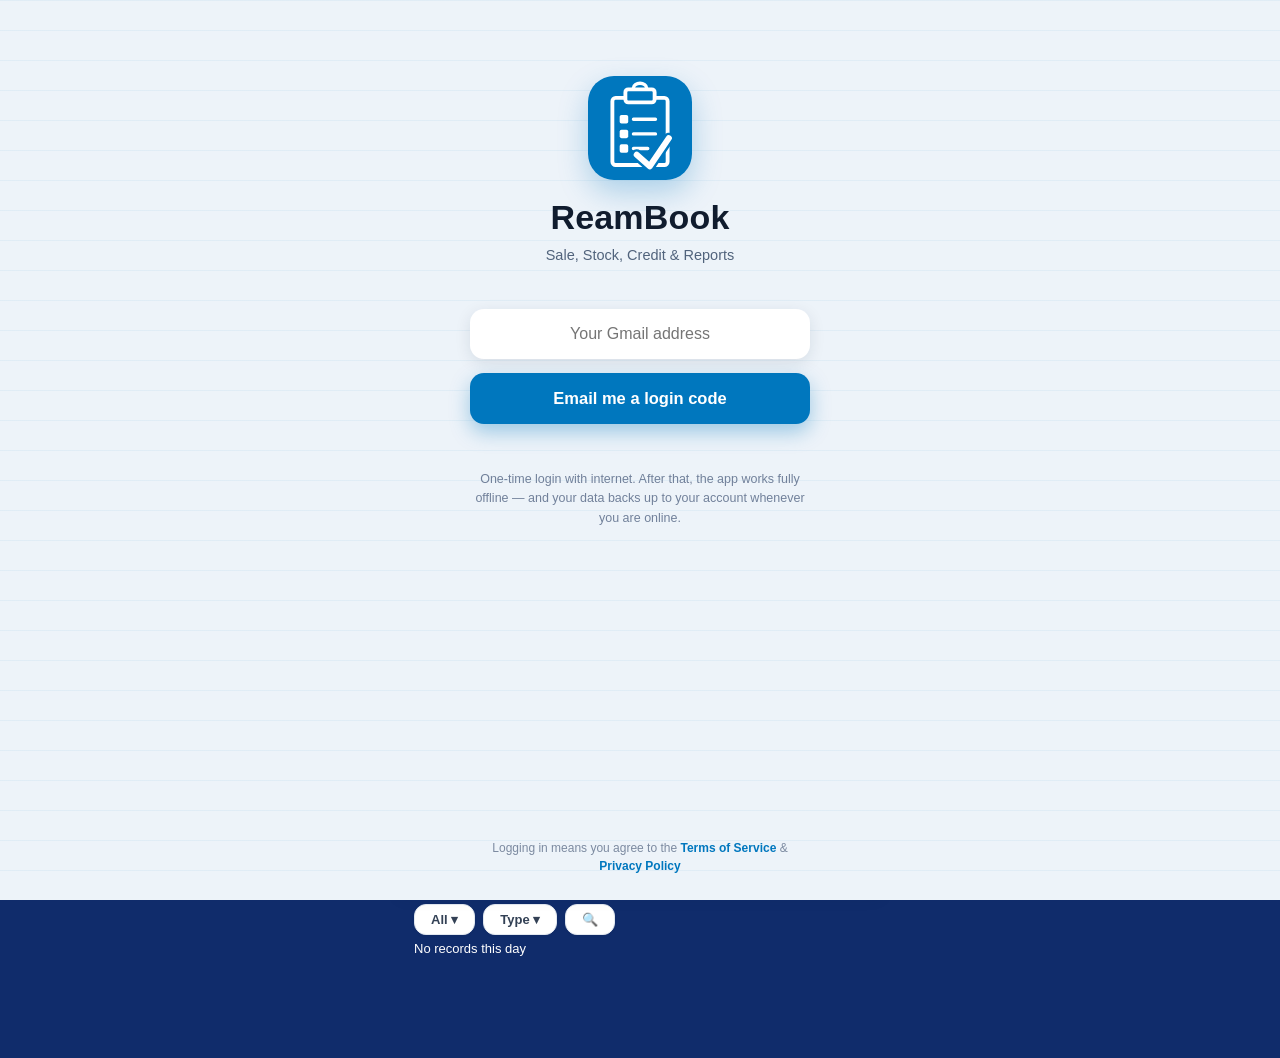
<file: index.html>
<!DOCTYPE html>
<html lang="en">
<head>
<meta charset="utf-8">
<meta name="viewport" content="width=device-width, initial-scale=1, maximum-scale=1, user-scalable=no">
<title>ReamBook — Sale, Stock, Credit &amp; Reports</title>
<link rel="manifest" href="manifest.json">
<meta name="theme-color" content="#0077BE">
<meta name="mobile-web-app-capable" content="yes">
<meta name="apple-mobile-web-app-capable" content="yes">
<meta name="apple-mobile-web-app-status-bar-style" content="default">
<link rel="apple-touch-icon" href="icon.svg">
<link rel="stylesheet" href="style.css?v=3">
<script>if('serviceWorker' in navigator){window.addEventListener('load',()=>{try{navigator.serviceWorker.register('sw.js',{updateViaCache:'none'}).then(r=>{try{r.update()}catch(e){}}).catch(()=>{})}catch(e){}});}</script>
</head>
<body>
<style>
/* First-launch login gate — ReamBook Ledger welcome (v229):
   flat paper background with ruled ledger lines, big brand block on top,
   squared form, agreement pinned low. (Up to v228 this was a pastel
   gradient welcome.) Login itself stays email+code (a Google button can
   never complete inside the Android wrapper). All element ids/handlers
   are unchanged. */
#login-gate{position:fixed;inset:0;z-index:9999;display:none;flex-direction:column;align-items:center;padding:54px 26px 24px;font-family:inherit;background-color:#edf3f9;background-image:repeating-linear-gradient(180deg,rgba(0,119,190,.055) 0,rgba(0,119,190,.055) 1px,transparent 1px,transparent 30px)}
.gate-card{width:100%;max-width:340px;text-align:center;display:flex;flex-direction:column;flex:1}
.gate-logo{width:104px;height:104px;border-radius:26px;box-shadow:0 12px 30px rgba(0,119,190,.28);margin:22px auto 0}
.gate-name{font-size:34px;font-weight:800;color:#101c2e;margin-top:18px;letter-spacing:.2px}
.gate-tag{font-size:14.5px;color:#51637c;margin-top:8px;line-height:1.5}
.gate-form{margin-top:42px}
.gate-input{width:100%;box-sizing:border-box;border:none;border-radius:14px;padding:16px 20px;font-size:16px;color:#1f2a3d;background:#fff;outline:none;box-shadow:0 4px 16px rgba(18,35,63,.10);text-align:center}
.gate-input:focus{box-shadow:0 4px 16px rgba(18,35,63,.10),0 0 0 2px #0077BE}
.gate-btn{margin-top:14px;width:100%;display:flex;align-items:center;justify-content:center;gap:10px;background:#0077BE;border:none;border-radius:14px;padding:16px;font-size:16.5px;font-weight:700;color:#fff;cursor:pointer;box-shadow:0 8px 20px rgba(0,119,190,.35)}
.gate-btn:disabled{opacity:.55;cursor:default}
.gate-msg{margin-top:12px;font-size:13px;color:#b3261e;min-height:18px;line-height:1.4}
.gate-note{margin-top:16px;font-size:12.5px;color:#71809a;line-height:1.55}
.gate-code-input{text-align:center;font-size:24px;font-weight:700;letter-spacing:8px}
.gate-code-note{font-size:13.5px;color:#41536e;line-height:1.5;margin-bottom:14px}
.gate-link{display:inline-block;margin-top:14px;margin-right:14px;background:none;border:none;color:#0077BE;font-size:13.5px;font-weight:600;cursor:pointer;padding:4px}
.gate-legal{margin-top:auto;padding-top:22px;font-size:12px;color:#7c8aa0;line-height:1.55}
.gate-legal a{color:#0077BE;text-decoration:none;font-weight:600}
</style>
<div id="login-gate">
  <div class="gate-card">
    <img class="gate-logo" src="icon.svg" alt="ReamBook">
    <div class="gate-name">ReamBook</div>
    <div class="gate-tag">Sale, Stock, Credit &amp; Reports</div>
    <div class="gate-form">
      <div class="gate-step" id="gate-step-email"><input class="gate-input" id="gate-email" type="email" inputmode="email" autocomplete="email" placeholder="Your Gmail address"><button class="gate-btn" id="gate-send-btn" onclick="gateSendCode()">Email me a login code</button></div>
      <div class="gate-step" id="gate-step-code" style="display:none"><div class="gate-code-note" id="gate-code-note"></div><input class="gate-input gate-code-input" id="gate-code" type="text" inputmode="numeric" autocomplete="one-time-code" maxlength="6" placeholder="______"><button class="gate-btn" id="gate-verify-btn" onclick="gateVerifyCode()">Login</button><div><button class="gate-link" onclick="gateBack()">&#8592; Different email</button><button class="gate-link" onclick="gateSendCode()">Resend code</button></div></div>
      <div class="gate-msg" id="gate-msg"></div>
      <div class="gate-note">One-time login with internet. After that, the app works fully offline — and your data backs up to your account whenever you are online.</div>
    </div>
    <div class="gate-legal">Logging in means you agree to the <a href="https://paper-stock-server.onrender.com/terms" target="_blank" rel="noopener">Terms of Service</a> &amp; <a href="https://paper-stock-server.onrender.com/privacy" target="_blank" rel="noopener">Privacy Policy</a></div>
  </div>
</div>

<div id="app">

  <!-- ============ HEADER ============ -->
  <header class="topbar">
    <button id="btn-profile" class="icon-btn" title="Profile"><svg viewBox="0 0 24 24" fill="none" stroke="currentColor" stroke-width="2" stroke-linecap="round" stroke-linejoin="round"><path d="M19 21v-2a4 4 0 0 0-4-4H9a4 4 0 0 0-4 4v2"/><circle cx="12" cy="7" r="4"/></svg></button>
    <div class="store-name" id="store-name">ReamBook</div>
    <div class="top-icons">
    <button id="btn-bell" class="icon-btn bell-wrap" title="Notifications"><svg viewBox="0 0 24 24" fill="none" stroke="currentColor" stroke-width="2" stroke-linecap="round" stroke-linejoin="round"><path d="M6 8a6 6 0 0 1 12 0c0 7 3 9 3 9H3s3-2 3-9"/><path d="M10.3 21a1.94 1.94 0 0 0 3.4 0"/></svg><span id="bell-badge" class="badge-dot hidden"></span></button>
    <button id="btn-printer" class="icon-btn bell-wrap" title="Prints"><svg viewBox="0 0 24 24" fill="none" stroke="currentColor" stroke-width="2" stroke-linecap="round" stroke-linejoin="round"><path d="M6 9V2h12v7"/><path d="M6 18H4a2 2 0 0 1-2-2v-5a2 2 0 0 1 2-2h16a2 2 0 0 1 2 2v5a2 2 0 0 1-2 2h-2"/><rect x="6" y="14" width="12" height="8"/></svg><span id="print-badge" class="badge-dot hidden"></span></button>
    <button id="btn-backup" class="icon-btn bell-wrap" title="Backup"><svg viewBox="0 0 24 24" fill="none" stroke="currentColor" stroke-width="2" stroke-linecap="round" stroke-linejoin="round"><path d="M17.5 19H9a7 7 0 1 1 6.71-9h1.79a4.5 4.5 0 1 1 0 9Z"/></svg><span id="bk-badge" class="bk-badge hidden"></span></button>
    </div>
  </header>
  <nav class="toptabs">
    <button class="tt" data-view="view-add"><svg class="tt-ic" viewBox="0 0 24 24" fill="none" stroke="currentColor" stroke-width="2.2" stroke-linecap="round"><line x1="12" y1="5" x2="12" y2="19"/><line x1="5" y1="12" x2="19" y2="12"/></svg><span>ADD</span></button>
    <button class="tt active" data-view="view-sales"><svg class="tt-ic" viewBox="0 0 24 24" fill="none" stroke="currentColor" stroke-width="2" stroke-linecap="round" stroke-linejoin="round"><path d="M20.59 13.41l-7.17 7.17a2 2 0 0 1-2.83 0L2 12V2h10l8.59 8.59a2 2 0 0 1 0 2.82z"/><line x1="7" y1="7" x2="7.01" y2="7"/></svg><span>SALES</span></button>
    <button class="tt" data-view="view-stock"><svg class="tt-ic" viewBox="0 0 24 24" fill="none" stroke="currentColor" stroke-width="2" stroke-linecap="round" stroke-linejoin="round"><path d="M16.5 9.4L7.55 4.24"/><path d="M21 16V8a2 2 0 0 0-1-1.73l-7-4a2 2 0 0 0-2 0l-7 4A2 2 0 0 0 3 8v8a2 2 0 0 0 1 1.73l7 4a2 2 0 0 0 2 0l7-4A2 2 0 0 0 21 16z"/><polyline points="3.27 6.96 12 12.01 20.73 6.96"/><line x1="12" y1="22.08" x2="12" y2="12"/></svg><span>STOCK</span></button>
    <button class="tt" data-view="view-report"><svg class="tt-ic" viewBox="0 0 24 24" fill="none" stroke="currentColor" stroke-width="2.2" stroke-linecap="round"><line x1="18" y1="20" x2="18" y2="10"/><line x1="12" y1="20" x2="12" y2="4"/><line x1="6" y1="20" x2="6" y2="14"/></svg><span>REPORT</span></button>
    <button class="tt" data-view="view-credit"><svg class="tt-ic" viewBox="0 0 24 24" fill="none" stroke="currentColor" stroke-width="2" stroke-linecap="round" stroke-linejoin="round"><path d="M4 19.5A2.5 2.5 0 0 1 6.5 17H20"/><path d="M6.5 2H20v20H6.5A2.5 2.5 0 0 1 4 19.5v-15A2.5 2.5 0 0 1 6.5 2z"/></svg><span>CREDIT</span></button>
  </nav>

  <!-- ============ ADD ============ -->
  <section id="view-add" class="view">
    <div class="pad">
      <div class="form-card">
        <div class="seg" style="margin-bottom:14px"><button class="seg-btn active" id="seg-addmode">Add</button><button class="seg-btn" id="seg-editmode">Edit</button></div>
        <div id="addmode-form">
        <div class="photo-row">
          <div class="photo-pick" id="add-photo-pick"><span>📷</span></div>
          <div class="photo-opts">
            <button class="photo-opt" id="opt-cam">📷 Camera</button>
            <button class="photo-opt" id="opt-gal">🖼️ Gallery</button>
          </div>
        </div>
        <input type="file" id="add-photo" accept="image/*" class="hidden">
        <input type="file" id="add-photo-cam" accept="image/*" capture="environment" class="hidden">
        <div class="two-col">
          <div><label class="fl">ITEM ID</label>
            <div class="id-row"><input id="add-itemid" inputmode="numeric"><button class="link-btn" id="add-itemid-auto">AUTO</button></div>
          </div>
          <div><label class="fl">BRAND NAME</label>
            <input id="add-brand" placeholder="e.g. Century">
          </div>
        </div>
        <label class="fl">ITEM NAME</label>
        <input id="add-name" placeholder="e.g. A4 Rim 80gsm">
        <div class="two-col">
          <div><label class="fl">QUANTITY</label>
            <input id="add-qty" type="number" min="0" value="1">
          </div>
          <div><label class="fl">UNIT</label>
            <select id="add-unit"><option>Rim</option><option>Ream</option><option>Kg</option><option>Bundle</option><option>Piece</option><option>Packet</option></select>
          </div>
        </div>
        <div class="two-col">
          <div><label class="fl">COST PRICE</label><div class="pkr-wrap"><input id="add-cost" type="number" min="0" value="0"><span data-cur>PKR</span></div></div>
          <div><label class="fl">SELLING PRICE</label><div class="pkr-wrap"><input id="add-sell" type="number" min="0" value="0"><span data-cur>PKR</span></div></div>
        </div>
        <label class="fl">Tax Percent</label>
        <div class="pkr-wrap"><input id="add-tax" type="number" min="0" value="0"><span>%</span></div>
        <p class="note">Ignore taxes if already included in cost price.</p>
        <button id="btn-add-save" class="btn-save">SAVE</button>
        </div><!-- /addmode-form -->
        <div id="editmode-form" class="hidden">
          <label class="fl">SEARCH BY NAME OR ID</label>
          <div class="dd-wrap">
            <div class="search-wrap">🔍 <input id="edit-psearch" placeholder="Search by name or ID" autocomplete="off"></div>
            <div id="edit-dd" class="dd-list hidden"></div>
          </div>
          <div id="edit-banner" class="hidden"><div class="edit-banner">Editing <b id="edit-banner-name"></b> · <span id="edit-banner-id"></span><button class="edit-x" onclick="cancelStockEdit()">✕</button></div></div>
          <div id="edit-fields" class="hidden">
            <div class="edit-prow"><div id="edit-pimg"></div></div>
            <div class="cur-vals" id="edit-curvals"></div>
            <label class="fl">ITEM ID</label>
            <div class="id-row"><input id="edit-itemid" readonly style="background:#f1f5f9"></div>
            <label class="fl">ITEM NAME</label>
            <input id="edit-name" placeholder="e.g. A4 Rim 80gsm">
            <div class="two-col">
              <div><label class="fl">ADD QUANTITY</label><input id="edit-qty" type="number" min="0" placeholder="0"><div class="cur-hint" id="edit-qty-hint" style="font-size:11px;color:#94a3b8;margin-top:2px"></div></div>
              <div><label class="fl">UNIT</label><select id="edit-unit"><option>Rim</option><option>Ream</option><option>Kg</option><option>Bundle</option><option>Piece</option><option>Packet</option></select></div>
            </div>
            <div class="two-col">
              <div><label class="fl">COST PRICE</label><div class="pkr-wrap"><input id="edit-cost" type="number" min="0"><span data-cur>PKR</span></div></div>
              <div><label class="fl">SELLING PRICE</label><div class="pkr-wrap"><input id="edit-sell" type="number" min="0"><span data-cur>PKR</span></div></div>
            </div>
            <label class="fl">TAX PERCENT</label>
            <div class="pkr-wrap"><input id="edit-tax" type="number" min="0"><span>%</span></div>
            <p class="note" id="edit-cost-note"></p>
            <button id="btn-edit-update" class="btn-save">UPDATE ITEM</button>
          </div>
        </div>
      </div>
    </div>
  </section>

  <!-- ============ SALES ============ -->
  <section id="view-sales" class="view active">
    <div class="pad">
      <div class="sum-lines">
        <div class="sum-wrap">
        <div class="sum-line compact">
          <div class="sl-lbl"><div class="t">TODAY'S SALE</div><div class="s">Sale + Wholesale</div></div>
          <div class="sl-amt" id="s-total">PKR 0.00</div>
          <button class="sum-exp" id="sale-exp-btn" onclick="toggleSaleBreakdown(event)" title="Breakdown">▼</button>
        </div>
        <div class="sum-sub hidden" id="sale-breakdown">
          <div class="sub-row"><span>Sale total</span><b id="bd-sale">PKR 0.00</b></div>
          <div class="sub-row"><span>Wholesale total</span><b id="bd-ws">PKR 0.00</b></div>
          <div class="sub-row"><button class="link-btn" onclick="openCurrency()" style="font-size:13px">💱 Change currency</button><span></span></div>
        </div>
        </div>
        <div class="sum-line">
          <div class="sl-lbl"><div class="t">EXPENSES</div></div>
          <div class="sl-amt red-num" id="s-exp">PKR 0.00</div>
        </div>
        <div class="sum-line">
          <div class="sl-lbl"><div class="t">NET PROFIT</div></div>
          <div class="sl-amt green-num" id="s-profit">PKR 0.00</div>
          <button class="eye-btn eye-off" id="profit-eye-s" onclick="toggleProfitEye()" title="Show/hide profit"><svg class="eye-open" viewBox="0 0 24 24" fill="none" stroke="currentColor" stroke-width="2" stroke-linecap="round" stroke-linejoin="round"><path d="M1 12s4-8 11-8 11 8 11 8-4 8-11 8-11-8-11-8z"/><circle cx="12" cy="12" r="3"/></svg><svg class="eye-closed" viewBox="0 0 24 24" fill="none" stroke="currentColor" stroke-width="2" stroke-linecap="round" stroke-linejoin="round"><path d="M17.94 17.94A10.07 10.07 0 0 1 12 20c-7 0-11-8-11-8a18.45 18.45 0 0 1 5.06-5.94M9.9 4.24A9.12 9.12 0 0 1 12 4c7 0 11 8 11 8a18.5 18.5 0 0 1-2.16 3.19m-6.72-1.07a3 3 0 1 1-4.24-4.24"/><line x1="1" y1="1" x2="23" y2="23"/></svg></button>
        </div>
      </div>
      <div class="white-card">
        <div class="seg"><button class="seg-btn active" id="seg-sale"><svg class="seg-ic" viewBox="0 0 24 24" fill="none" stroke="currentColor" stroke-width="2" stroke-linecap="round" stroke-linejoin="round"><circle cx="9" cy="21" r="1"/><circle cx="20" cy="21" r="1"/><path d="M1 1h4l2.68 13.39a2 2 0 0 0 2 1.61h9.72a2 2 0 0 0 2-1.61L23 6H6"/></svg> Sale</button><button class="seg-btn" id="seg-ws"><svg class="seg-ic" viewBox="0 0 24 24" fill="none" stroke="currentColor" stroke-width="2" stroke-linecap="round" stroke-linejoin="round"><path d="M4 8l1.2-4.5h13.6L20 8"/><path d="M4 8h16"/><path d="M5 8v12h14V8"/><path d="M9.5 20v-6h5v6"/></svg> Wholesale</button><button class="seg-btn" id="seg-exp"><svg class="seg-ic" viewBox="0 0 24 24" fill="none" stroke="currentColor" stroke-width="2" stroke-linecap="round" stroke-linejoin="round"><path d="M5 3h14v18l-2.3-1.5-2.3 1.5-2.4-1.5-2.4 1.5L7.3 19.5 5 21z"/><path d="M9 8h6"/><path d="M9 12h6"/></svg> Expense</button></div>
        <div id="sale-form">
          <h3 class="form-h3"><span>Sold details <span class="id-box" id="sale-next-id"></span></span><button class="date-pill" id="sale-date-pill">📅 <span id="sale-date-txt"></span> ▾</button></h3>
          <input type="date" id="sale-date" class="hidden">
          <p class="note">Tap the date to back-date.</p>
          <div class="dd-wrap">
            <div class="search-wrap">🔍 <input id="sale-psearch" placeholder="Product ID / Name" autocomplete="off"></div>
            <div id="sale-dd" class="dd-list hidden"></div>
          </div>
          <div id="sale-cart"></div>
          <div class="two-col">
          <div class="fld"><span class="fld-lbl">Cost</span><div class="fld-in"><input id="sale-cost" readonly tabindex="-1" autocomplete="off"><span class="pkr" data-cur>PKR</span></div></div>
          <div class="fld"><span class="fld-lbl">Rate</span><div class="fld-in"><input id="sale-rate" type="number" min="0" autocomplete="off" inputmode="decimal"><span class="pkr" data-cur>PKR</span></div></div>
          </div>
          <div class="fld"><span class="fld-lbl">Quantity sold</span><div class="qty-step"><button class="mini-btn" id="sale-qty-minus" type="button">−</button><input id="sale-qty" type="number" min="1" value="1" autocomplete="off"><button class="mini-btn" id="sale-qty-plus" type="button">+</button></div></div><div id="sale-qty-warn"></div>
          <button class="btn-addmore" id="btn-add-item">+ Add more items</button>
          <div class="two-col">
          <div class="fld"><span class="fld-lbl">Discount Amount</span><div class="fld-in"><input id="sale-disc-amt" type="number" min="0" inputmode="decimal" placeholder="0" autocomplete="off"><span class="pkr" data-cur>PKR</span></div></div>
          <div class="fld"><span class="fld-lbl">Discount %</span><div class="fld-in"><input id="sale-disc-pct" type="number" min="0" max="100" inputmode="decimal" placeholder="0" autocomplete="off"><span class="pkr">%</span></div></div>
          </div>
          <div class="total-row"><div class="fld" style="flex:0 0 75%"><span class="fld-lbl">Sold at (Total Price)</span><div class="fld-in"><input id="sale-total-in" type="number" min="0" autocomplete="off" inputmode="decimal"><span class="pkr" data-cur>PKR</span></div></div><button id="sale-paid-tg" class="paid-tg paid" onclick="toggleSalePaid()">Paid</button></div>
          <div id="sale-disc-pill"></div>
          <div id="sale-cost-warn"></div>
          <div style="display:flex;gap:8px;align-items:center"><button class="link-btn" id="sale-add-cust">+ Add Customer Name/Number</button>
          <button class="cbtn" id="sale-contact" title="Pick from contacts"><svg viewBox="0 0 64 64"><path d="M12 12c2.21 0 4-1.79 4-4s-1.79-4-4-4-4 1.79-4 4 1.79 4 4 4zm0 2c-2.67 0-8 1.34-8 4v2h16v-2c0-2.66-5.33-4-8-4z" fill="#fff" transform="translate(14,13) scale(1.25)"/><circle cx="46" cy="46" r="11" fill="#fff"/><path d="M9 16.17L4.83 12l-1.42 1.41L9 19 21 7l-1.41-1.41z" style="fill:var(--cbtn-check,#4a86f5)" transform="translate(38.8,38.8) scale(0.6)"/></svg></button></div>
          <input id="sale-cust" class="hidden" placeholder="Customer name">
          <input id="sale-cust-phone" class="hidden" placeholder="Customer number" inputmode="tel">
          <button id="btn-sold" class="btn-save blue">SOLD</button>
        </div>
        <div id="ws-form" class="hidden">
          <h3 class="form-h3"><span>Wholesale sale <span class="id-box" id="ws-next-id"></span></span><button class="date-pill" id="ws-date-pill">📅 <span id="ws-date-txt"></span> ▾</button></h3>
          <input type="date" id="ws-date" class="hidden">
          <p class="note">Shop rate = each stock's own sell rate. No bill dividing.</p>
          <input id="ws-shop" placeholder="Shop name *" autocomplete="off">
          <div style="display:flex;gap:8px"><input id="ws-phone" placeholder="Shop phone number *" inputmode="tel" autocomplete="off" style="flex:1;min-width:0">
          <button class="cbtn" id="ws-contact" title="Pick from contacts"><svg viewBox="0 0 64 64"><path d="M12 12c2.21 0 4-1.79 4-4s-1.79-4-4-4-4 1.79-4 4 1.79 4 4 4zm0 2c-2.67 0-8 1.34-8 4v2h16v-2c0-2.66-5.33-4-8-4z" fill="#fff" transform="translate(14,13) scale(1.25)"/><circle cx="46" cy="46" r="11" fill="#fff"/><path d="M9 16.17L4.83 12l-1.42 1.41L9 19 21 7l-1.41-1.41z" style="fill:var(--cbtn-check,#4a86f5)" transform="translate(38.8,38.8) scale(0.6)"/></svg></button></div>
          <div class="dd-wrap">
            <div class="search-wrap">🔍 <input id="ws-psearch" placeholder="Product ID / Name" autocomplete="off"></div>
            <div id="ws-dd" class="dd-list hidden"></div>
          </div>
          <div id="ws-cart"></div>
          <div class="two-col">
          <div class="fld"><span class="fld-lbl">Cost</span><div class="fld-in"><input id="ws-cost" readonly tabindex="-1" autocomplete="off"><span class="pkr" data-cur>PKR</span></div></div>
          <div class="fld"><span class="fld-lbl">Rate</span><div class="fld-in"><input id="ws-rate" type="number" min="0" autocomplete="off" inputmode="decimal"><span class="pkr" data-cur>PKR</span></div></div>
          </div>
          <div class="fld"><span class="fld-lbl">Quantity</span><div class="qty-step"><button class="mini-btn" id="ws-qty-minus" type="button">−</button><input id="ws-qty" type="number" min="1" value="1" autocomplete="off"><button class="mini-btn" id="ws-qty-plus" type="button">+</button></div></div><div id="ws-qty-warn"></div>
          <button class="btn-addmore" id="btn-ws-add">+ Add more items</button>
          <div class="two-col">
          <div class="fld"><span class="fld-lbl">Discount Amount</span><div class="fld-in"><input id="ws-disc-amt" type="number" min="0" inputmode="decimal" placeholder="0" autocomplete="off"><span class="pkr" data-cur>PKR</span></div></div>
          <div class="fld"><span class="fld-lbl">Discount %</span><div class="fld-in"><input id="ws-disc-pct" type="number" min="0" max="100" inputmode="decimal" placeholder="0" autocomplete="off"><span class="pkr">%</span></div></div>
          </div>
          <div class="total-row"><div class="fld" style="flex:0 0 75%"><span class="fld-lbl">Total (at stock rates)</span><div class="fld-in"><input id="ws-total" type="number" min="0" autocomplete="off" inputmode="decimal"><span class="pkr" data-cur>PKR</span></div></div><button id="ws-paid-tg" class="paid-tg paid" onclick="toggleWsPaid()">Paid</button></div>
          <div id="ws-disc-pill"></div>
          <div id="ws-cost-warn"></div>
          <button id="btn-ws-sold" class="btn-save blue">SOLD</button>
        </div>
        <div id="exp-form" class="hidden">
          <h3>Expense details</h3>
          <input id="exp-title" placeholder="e.g. Shop rent, Transport">
          <input id="exp-amt" type="number" min="0" placeholder="Amount (PKR)">
          <label class="fl">Date</label>
          <input id="exp-date" type="date">
          <button id="btn-exp-add" class="btn-save blue">ADD EXPENSE</button>
        </div>
      </div>
      <div class="row-between"><button class="nav-arrow" id="day-prev">‹</button><h3 id="sales-day-title" title="Tap to pick a date">Today · 0 sales</h3><button class="nav-arrow" id="day-next">›</button></div>
      <input type="date" id="day-jump" class="hidden">
      <div class="day-filters"><button class="f-pill" id="f-paid">All ▾</button><button class="f-pill" id="f-type">Type ▾</button><button class="f-pill" id="f-search-btn">🔍</button></div>
      <div class="day-search hidden" id="day-search-row"><div class="search-wrap grow">🔍 <input id="day-search" placeholder="Search name, ID, customer..." autocomplete="off"></div></div>
      <div id="sales-day-list"></div>
    </div>
  </section>

  <!-- ============ STOCK ============ -->
  <section id="view-stock" class="view">
    <div class="pad">
      <div class="white-card st-cost-card"><div class="lbl">Total stock cost <span class="info-i" onclick="toast('Cost = quantity × cost price of all items')">ⓘ</span></div><div class="big-num theme-t" id="st-cost">PKR 0.00</div><div class="sub" id="st-count">0 items</div></div>
      <div class="search-row"><div class="search-wrap grow">🔍 <input id="stock-search" placeholder="Search by name or ID..."></div><button class="icon-sq" onclick="openStockSortSheet()" title="Sort & filter">⇅</button></div>
      <div class="chips" id="stock-chips">
        <button class="chip active" data-f="all">All</button>
        <button class="chip" data-f="in">In stock</button>
        <button class="chip" data-f="low">Low stock</button>
        <button class="chip" data-f="out">Out</button>
      </div>
      <div id="stock-list"></div>
    </div>
  </section>

  <!-- ============ REPORT ============ -->
  <section id="view-report" class="view">
    <div class="pad" id="rep-main">
      <div class="rep-top">
        <button class="period-btn" id="btn-period">📅 <span><small>PERIOD</small><b id="period-txt">Oct 2026</b></span> ▾</button>
        <button class="export-btn" id="btn-export-csv">⬇ Export</button>
      </div>
      <div class="stat-grid">
        <div class="white-card stat-card"><div class="lbl">Sales</div><div class="stat-num teal-num" id="r-sales">PKR 0.00</div><div class="stat-sub" id="r-vs"></div></div>
        <div class="white-card stat-card"><div class="lbl">Net Profit <button class="eye-btn eye-off" id="profit-eye-r" onclick="event.stopPropagation();toggleProfitEye()" title="Show/hide profit"><svg class="eye-open" viewBox="0 0 24 24" fill="none" stroke="currentColor" stroke-width="2" stroke-linecap="round" stroke-linejoin="round"><path d="M1 12s4-8 11-8 11 8 11 8-4 8-11 8-11-8-11-8z"/><circle cx="12" cy="12" r="3"/></svg><svg class="eye-closed" viewBox="0 0 24 24" fill="none" stroke="currentColor" stroke-width="2" stroke-linecap="round" stroke-linejoin="round"><path d="M17.94 17.94A10.07 10.07 0 0 1 12 20c-7 0-11-8-11-8a18.45 18.45 0 0 1 5.06-5.94M9.9 4.24A9.12 9.12 0 0 1 12 4c7 0 11 8 11 8a18.5 18.5 0 0 1-2.16 3.19m-6.72-1.07a3 3 0 1 1-4.24-4.24"/><line x1="1" y1="1" x2="23" y2="23"/></svg></button></div><div class="stat-num green-num" id="r-profit">PKR 0.00</div><div class="stat-sub" id="r-margin"></div><div class="stat-sub" id="r-vs-profit"></div></div>
        <div class="white-card stat-card"><div class="lbl">Expenses</div><div class="stat-num red-num" id="r-exp">PKR 0.00</div></div>
        <div class="white-card stat-card"><div class="lbl">Avg / Day</div><div class="stat-num" id="r-avg-num">PKR 0.00</div><div class="stat-sub" id="r-avg-sub"></div></div>
      </div>
      <div class="row-between"><h3>Trends</h3><button class="link-btn" id="trend-detail">View in detail ›</button></div>
      <div class="white-card">
        <div class="row-between"><div class="lbl">Daily sales</div>
          <div class="seg small"><button class="seg-btn active" id="ch-sales">Sales</button><button class="seg-btn" id="ch-profit">Profit</button></div></div>
        <div class="trend-nav"><button class="trend-arrow" id="trend-prev">‹</button><div class="lbl" id="chart-month"></div><button class="trend-arrow" id="trend-next">›</button></div>
        <div class="chart-wrap"><div class="bar-chart" id="bar-chart"></div><div class="chart-axis" id="chart-axis"></div></div>
      </div>
      <div class="row-between"><h3>Sales history</h3><button class="link-btn" id="rep-show-all">Show all</button></div>
      <div id="rep-history"></div>
    </div>
    <div class="pad hidden" id="rep-detail"></div>
  </section>

  <!-- ============ CREDIT ============ -->
  <section id="view-credit" class="view">
    <div class="pad">
      <div class="white-card cred-sum">
        <div class="cs-main" onclick="openCreditHistory()" style="cursor:pointer" title="Tap for full history">
          <div class="lbl">Total credit</div>
          <div class="cs-big red-num" id="c-total">PKR 0.00</div>
          <div class="sub" id="c-count"></div>
        </div>
        <div class="cs-side">
          <div class="cs-box">
            <div class="lbl">Total receive</div>
            <div class="cs-num green-num" id="c-recv">PKR 0.00</div>
            <div class="csub" id="c-recv-m"></div>
          </div>
          <div class="cs-box">
            <div class="lbl">Profit <button class="eye-btn eye-off" id="profit-eye" onclick="toggleProfitEye()" title="Show/hide profit"><svg class="eye-open" viewBox="0 0 24 24" fill="none" stroke="currentColor" stroke-width="2" stroke-linecap="round" stroke-linejoin="round"><path d="M1 12s4-8 11-8 11 8 11 8-4 8-11 8-11-8-11-8z"/><circle cx="12" cy="12" r="3"/></svg><svg class="eye-closed" viewBox="0 0 24 24" fill="none" stroke="currentColor" stroke-width="2" stroke-linecap="round" stroke-linejoin="round"><path d="M17.94 17.94A10.07 10.07 0 0 1 12 20c-7 0-11-8-11-8a18.45 18.45 0 0 1 5.06-5.94M9.9 4.24A9.12 9.12 0 0 1 12 4c7 0 11 8 11 8a18.5 18.5 0 0 1-2.16 3.19m-6.72-1.07a3 3 0 1 1-4.24-4.24"/><line x1="1" y1="1" x2="23" y2="23"/></svg></button></div>
            <div class="cs-num masked" id="c-profit">••••••</div>
            <div class="csub" id="c-prof-m"></div>
          </div>
        </div>
      </div>
      <div class="search-row"><div class="search-wrap grow">🔍 <input id="credit-search" placeholder="Search name or ID..."></div>
        <button class="btn-add" id="btn-add-credit">＋</button></div>
      <div class="crow"><div class="seg grow" id="cseg"><button class="seg-btn" data-cf="pending" onclick="setCreditFilter('pending')">Pending <span class="cnt" id="cf-n-pending"></span></button><button class="seg-btn" data-cf="clear" onclick="setCreditFilter('clear')">Clear <span class="cnt" id="cf-n-clear"></span></button><button class="seg-btn active" data-cf="record" onclick="setCreditFilter('record')">Record <span class="cnt" id="cf-n-record"></span></button></div><button class="sort-box" id="csort-btn" onclick="openCreditSort()">Sort ▾</button></div>
      <div id="credit-list"></div>
    </div>
  </section>

  <!-- ============ SHEETS / MODALS ============ -->
  <div id="sheet" class="sheet hidden"><div class="sheet-box" id="sheet-box"></div></div>
  <div id="toast" class="toast hidden"></div>
</div>
<div id="print-area"></div>
<script src="lib/jspdf.umd.min.js"></script>
<!-- auth.js MUST load before app.js: app.js runs its boot (initAuth/initGate)
     immediately, and the login gate never appeared while PaperAuth was still
     undefined at boot time (bug found 2026-10-22). -->
<script src="auth.js?v=1"></script>
    <script src="app.js"></script>
<script>
/* Auto-reload when a new service worker takes over, so updates appear on first reopen.
   Only reloads if the update happened right at launch/foreground (15s guard avoids mid-work reloads).
   Also re-checks for updates whenever the app comes back to the foreground (covers minimize→reopen). */
if('serviceWorker' in navigator){ var _swt0=Date.now();
  function _swCheck(){ try{ navigator.serviceWorker.getRegistration().then(function(r){ if(r){ try{r.update()}catch(e){} } }); }catch(e){} _swt0=Date.now(); }
  document.addEventListener('visibilitychange',function(){ if(!document.hidden) _swCheck(); });
  navigator.serviceWorker.addEventListener('controllerchange',function(){
    if(Date.now()-_swt0<15000) window.location.reload(); }); }
</script>
</body>
</html>
</file>
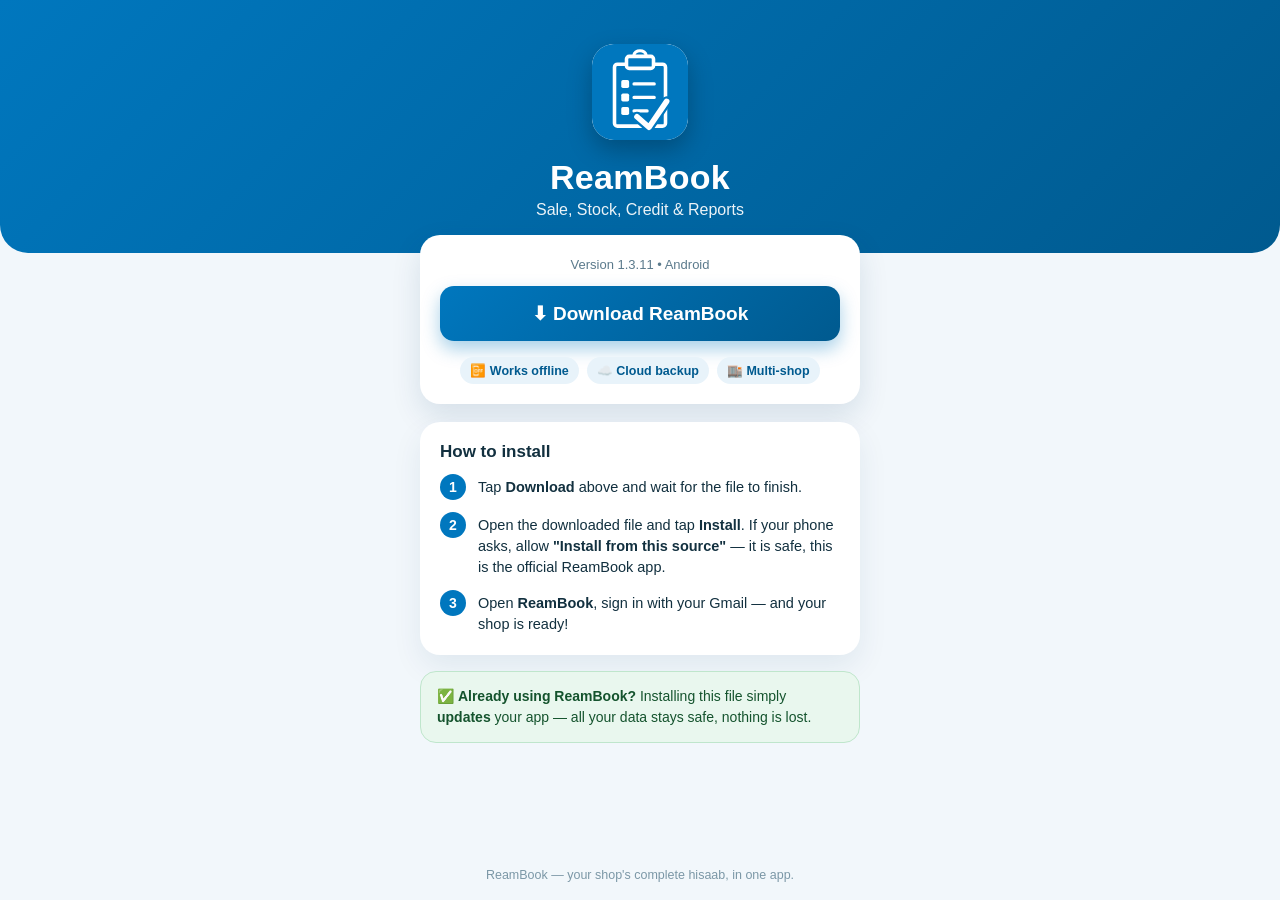
<file: download.html>
<!DOCTYPE html>
<html lang="en">
<head>
<meta charset="UTF-8">
<meta name="viewport" content="width=device-width, initial-scale=1">
<title>ReamBook — Download</title>
<link rel="icon" href="icon.svg" type="image/svg+xml">
<!-- WhatsApp / Facebook / Telegram par link share ho to app ki photo,
     naam aur faiday wala card khud ban jata hai (Open Graph). -->
<meta property="og:type" content="website">
<meta property="og:url" content="https://malikmatti383-ship-it.github.io/Paper-Stock/download.html">
<meta property="og:title" content="ReamBook — Sale, Stock, Credit & Reports">
<meta property="og:description" content="Apni dukaan ka pura hisaab aik hi app me! Sale & billing, stock, credit (udhaar) record with reminders, reports aur cloud backup. Bina internet ke bhi chalta hai. Free download karein!">
<meta property="og:image" content="https://paper-stock-server.onrender.com/logo.png">
<meta name="twitter:card" content="summary_large_image">
<meta name="twitter:title" content="ReamBook — Sale, Stock, Credit & Reports">
<meta name="twitter:description" content="Sale, stock, credit & reports — apni dukaan ka pura hisaab aik hi app me. Free download!">
<meta name="twitter:image" content="https://paper-stock-server.onrender.com/logo.png">
<style>
  *{box-sizing:border-box;margin:0;padding:0}
  body{font-family:-apple-system,'Segoe UI',Roboto,Arial,sans-serif;background:#f2f7fb;color:#12303f;min-height:100vh;display:flex;flex-direction:column;align-items:center}
  .hero{width:100%;background:linear-gradient(135deg,#0077BE,#005a8f);color:#fff;text-align:center;padding:44px 20px 34px;border-bottom-left-radius:28px;border-bottom-right-radius:28px}
  .hero img{width:96px;height:96px;border-radius:22px;box-shadow:0 10px 24px rgba(0,0,0,.25);background:#fff}
  .hero h1{font-size:34px;margin-top:14px;letter-spacing:.3px}
  .hero p{opacity:.92;font-size:16px;margin-top:4px}
  .card{background:#fff;width:calc(100% - 32px);max-width:440px;margin:-18px 16px 0;border-radius:20px;box-shadow:0 12px 30px rgba(0,60,100,.12);padding:22px 20px 20px;text-align:center}
  .ver{color:#5b7a8c;font-size:13px;margin-bottom:14px}
  .dl{display:block;background:linear-gradient(135deg,#0077BE,#005a8f);color:#fff;text-decoration:none;font-size:19px;font-weight:700;padding:16px;border-radius:14px;box-shadow:0 8px 18px rgba(0,119,190,.35)}
  .dl:active{transform:scale(.98)}
  .feats{display:flex;gap:8px;justify-content:center;margin-top:16px;flex-wrap:wrap}
  .feats span{background:#e8f3fa;color:#005a8f;font-size:12.5px;font-weight:600;padding:6px 10px;border-radius:999px}
  .steps{width:calc(100% - 32px);max-width:440px;margin:18px 16px 0;background:#fff;border-radius:20px;box-shadow:0 12px 30px rgba(0,60,100,.08);padding:20px}
  .steps h2{font-size:17px;margin-bottom:12px}
  .step{display:flex;gap:12px;margin-bottom:12px;align-items:flex-start}
  .step:last-child{margin-bottom:0}
  .n{flex-shrink:0;width:26px;height:26px;border-radius:50%;background:#0077BE;color:#fff;font-weight:700;font-size:14px;display:flex;align-items:center;justify-content:center}
  .step p{font-size:14.5px;line-height:1.45;padding-top:3px}
  .note{width:calc(100% - 32px);max-width:440px;margin:16px;background:#e9f7ee;border:1.5px solid #bfe6cc;color:#14532d;border-radius:16px;padding:14px 16px;font-size:14px;line-height:1.5}
  footer{margin-top:auto;padding:18px;font-size:12.5px;color:#7b97a6;text-align:center}
</style>
</head>
<body>
  <div class="hero">
    <img src="icon.svg" alt="ReamBook logo">
    <h1>ReamBook</h1>
    <p>Sale, Stock, Credit &amp; Reports</p>
  </div>

  <div class="card">
    <div class="ver" id="ver">Latest version for Android</div>
    <a class="dl" href="https://paper-stock-server.onrender.com/app/ReamBook.apk">⬇ Download ReamBook</a>
    <div class="feats"><span>📴 Works offline</span><span>☁️ Cloud backup</span><span>🏬 Multi-shop</span></div>
  </div>

  <div class="steps">
    <h2>How to install</h2>
    <div class="step"><div class="n">1</div><p>Tap <b>Download</b> above and wait for the file to finish.</p></div>
    <div class="step"><div class="n">2</div><p>Open the downloaded file and tap <b>Install</b>. If your phone asks, allow <b>"Install from this source"</b> — it is safe, this is the official ReamBook app.</p></div>
    <div class="step"><div class="n">3</div><p>Open <b>ReamBook</b>, sign in with your Gmail — and your shop is ready!</p></div>
  </div>

  <div class="note">✅ <b>Already using ReamBook?</b> Installing this file simply <b>updates</b> your app — all your data stays safe, nothing is lost.</div>

  <footer>ReamBook — your shop's complete hisaab, in one app.</footer>

<script>
  fetch('apk-version-book.json?t=' + Date.now()).then(function(r){ return r.json(); }).then(function(j){
    if (j && j.versionName) document.getElementById('ver').textContent = 'Version ' + j.versionName + ' • Android';
  }).catch(function(){});
</script>
</body>
</html>
</file>
<file: style.css>
*{box-sizing:border-box;margin:0;padding:0}
:root{--teal:#0e86b8;--teal-d:#0a6a91;--bg:#0e86b8;--card:#fff;--ink:#1c2733;--sub:#8a94a3;--green:#1d9e4b;--red:#d43d2a;--gold:#c07f10;--radius:18px}
html,body{height:100%}
body{font-family:-apple-system,'Segoe UI',Roboto,Arial,sans-serif;background:var(--bg);color:var(--ink);-webkit-tap-highlight-color:transparent}
#app{max-width:480px;margin:0 auto;min-height:100%;background:var(--bg);position:relative}
.hidden{display:none!important}

/* Header */
.topbar{position:sticky;top:0;z-index:20;display:flex;align-items:center;justify-content:space-between;padding:12px 16px;color:#fff}
.store-name{font-size:20px;font-weight:800;letter-spacing:.5px;flex:1;text-align:center}
.icon-btn{width:40px;height:40px;border-radius:50%;background:rgba(255,255,255,.16);border:1px solid rgba(255,255,255,.35);display:flex;align-items:center;justify-content:center;cursor:pointer;color:#fff;box-shadow:0 2px 8px rgba(0,0,0,.22);backdrop-filter:blur(4px)}
.icon-btn svg{width:21px;height:21px}
.icon-btn:active{transform:scale(.92)}
.top-icons{display:flex;gap:12px;align-items:center}

/* ---- Currency picker ---- */
.cur-hint{font-size:11px;color:var(--pp-sub);margin-top:4px}
.cur-list{max-height:52vh;overflow:auto;margin-top:8px}
.cur-row{display:flex;align-items:center;gap:12px;padding:11px 8px;border-bottom:1px solid #f1f5f9;cursor:pointer;border-radius:10px}
.cur-row:active{background:#f0f9ff}
.cur-row.sel{background:#f0f9ff}
.cur-flag{font-size:24px}
.cur-name{flex:1;font-weight:600;font-size:15px}
.cur-code{color:#8a94a3;font-size:13px}
.cur-tick{color:#0284c7;font-weight:800;font-size:16px}

/* ---- Return item sheet ---- */
.ret-card{background:#f8fafc;border:1px solid #e2e8f0;border-radius:16px;padding:14px;margin-bottom:12px;display:flex;justify-content:space-between;align-items:center;gap:10px}
.ret-card.col{flex-direction:column;align-items:stretch}
.ret-card .sub{color:#8a94a3;font-size:13px;margin-top:2px}
.lbl-c{text-align:center;font-size:12px;letter-spacing:1.5px;color:#8a94a3;font-weight:700}
.ret-step{display:flex;align-items:center;justify-content:center;gap:16px;margin:10px 0 4px}
.step-btn{width:52px;height:52px;border-radius:50%;border:none;background:var(--pp-soft);color:var(--pp-teal-d);font-size:26px;font-weight:800;cursor:pointer;line-height:1}
.step-btn.off{opacity:.35}
#ret-n-in{width:76px;text-align:center;font-size:34px;font-weight:800;border:none;background:transparent;color:#1c2733}
#ret-n-in::-webkit-inner-spin-button{opacity:1}
.sub-c{text-align:center;color:#8a94a3;font-size:13px}
.ret-quick{display:flex;gap:10px;justify-content:center;margin-top:10px}
.chip-btn{border:none;background:var(--pp-soft);color:var(--pp-teal-d);font-weight:700;border-radius:999px;padding:10px 18px;font-size:14px;cursor:pointer}
.ret-refund{display:flex;justify-content:space-between;align-items:center;margin:14px 2px}
.ret-refund span{color:#8a94a3;font-size:16px}
.ret-refund b{color:#dc2626;font-size:24px}
.btn-unpaid{width:100%;background:#fff;border:1.5px solid var(--pp-teal);color:#dc2626;font-weight:800;font-size:16px;border-radius:14px;padding:13px;margin:6px 0 10px;cursor:pointer;letter-spacing:.5px}
.btn-return{width:100%;background:#dc2626;border:none;color:#fff;font-weight:800;font-size:17px;border-radius:14px;padding:15px;margin-bottom:4px;cursor:pointer;letter-spacing:.5px;box-shadow:0 6px 16px -6px #dc2626}

/* ---- Unpaid pill on sale cards ---- */
.unpaid-pill{background:#dc2626;color:#fff;font-size:11px;font-weight:800;border-radius:999px;padding:3px 10px;margin-left:8px;cursor:pointer;vertical-align:2px;white-space:nowrap}
.toptabs{position:sticky;top:52px;z-index:20;display:flex;background:rgba(255,255,255,.14);backdrop-filter:blur(4px)}
.tt{flex:1;background:none;border:none;color:#d7ecf5;font-size:20px;padding:10px 2px 8px;display:flex;flex-direction:column;align-items:center;gap:2px;cursor:pointer;border-bottom:3px solid transparent}
.tt span{font-size:12px;font-weight:700;letter-spacing:.5px}
.tt.active{color:#fff;border-bottom-color:#fff}

/* Views */
.view{display:none;padding-bottom:24px}
.view.active{display:block}
.pad{padding:12px}
h3{font-size:18px;margin:4px 0 8px;color:#fff}
.row-between{display:flex;align-items:center;justify-content:space-between}
.lbl{font-size:11px;color:var(--sub);text-transform:uppercase;letter-spacing:.5px}
.sub{font-size:12px;color:var(--sub);margin-top:3px}
.big-num{font-size:26px;font-weight:800;margin-top:2px}
.green-num{color:var(--green)}
.red-num{color:var(--red)}
.red-sub{color:var(--red);font-size:13px;font-weight:600;margin-top:4px}
.note{font-size:13px;color:var(--sub);margin:6px 0}

/* Cards */
.white-card{background:var(--card);border-radius:var(--radius);padding:13px;margin-bottom:12px;box-shadow:0 2px 8px rgba(0,0,0,.12)}
/* Credit summary: 3 boxes (Total credit | Total receive / Profit+eye) */
.cred-sum{display:flex;gap:10px;align-items:stretch}
.cs-main{flex:1.3;min-width:0;background:rgba(120,135,155,.10);border-radius:14px;padding:10px 12px;display:flex;flex-direction:column;justify-content:center}
.cs-side{flex:1;min-width:0;display:flex;flex-direction:column;gap:8px}
.cs-box{background:rgba(120,135,155,.10);border-radius:14px;padding:8px 12px;flex:1;display:flex;flex-direction:column;justify-content:center}
.cs-big{font-size:20px;font-weight:800;margin-top:2px;white-space:nowrap;overflow:hidden;text-overflow:ellipsis;max-width:100%}
.cs-num{font-size:14px;font-weight:800;margin-top:2px;white-space:nowrap;overflow:hidden;text-overflow:ellipsis;max-width:100%}
.csub{font-size:10px;color:var(--sub);margin-top:1px}
.eye-btn{background:none;border:none;cursor:pointer;padding:0 2px;vertical-align:middle;line-height:1;color:var(--sub);display:inline-flex;align-items:center}
.eye-btn svg{width:15px;height:15px;display:block}
.eye-btn .eye-closed{display:none}
.eye-btn.eye-off .eye-open{display:none}
.eye-btn.eye-off .eye-closed{display:block}
#c-profit.masked{letter-spacing:3px;color:var(--sub)}
#s-profit.masked{letter-spacing:3px;color:var(--sub)}
.split-card{display:flex;justify-content:space-between}
.split-right{text-align:right;border-left:1px solid #e5e9f0;padding-left:12px}
.split-right .lbl{margin-top:6px}
.form-card{background:var(--card);border-radius:var(--radius);padding:14px;box-shadow:0 2px 8px rgba(0,0,0,.12)}

/* Forms */
.fl{display:block;font-size:11px;color:var(--sub);letter-spacing:1px;margin:10px 0 5px;font-weight:600}
.form-card input,.form-card select,.white-card input,.white-card select{width:100%;padding:11px 12px;border:1.5px solid #cfd6e0;border-radius:12px;font-size:15px;background:#fff;color:var(--ink)}
.form-card input:focus,.white-card input:focus{outline:none;border-color:var(--teal)}
.id-row{display:flex;gap:8px;align-items:center}
.id-row input{flex:1}
.link-btn{background:none;border:none;color:var(--teal);font-size:15px;font-weight:600;cursor:pointer;padding:6px 0}
.two-col{display:flex;gap:10px}
.two-col>div{flex:1}
.three-col{display:flex;gap:8px}
.three-col>div{flex:1;min-width:0}
.pkr-wrap{position:relative}
.pkr-wrap span{position:absolute;right:14px;top:50%;transform:translateY(-50%);color:#aab3c0;font-size:14px}
.pkr-wrap input{padding-right:58px!important}
.photo-pick{width:92px;height:92px;border-radius:50%;background:#e3e8ee;margin:2px auto 6px;display:flex;align-items:center;justify-content:center;font-size:38px;cursor:pointer;overflow:hidden;color:#9aa5b3}
.photo-pick img{width:100%;height:100%;object-fit:cover}
.btn-save{width:100%;margin-top:14px;padding:13px;border:none;border-radius:12px;background:#fff;color:var(--teal-d);font-size:16px;font-weight:800;letter-spacing:2px;cursor:pointer;box-shadow:0 2px 6px rgba(0,0,0,.15)}
.btn-save.blue{background:var(--teal);color:#fff}
.btn-save:active{transform:scale(.98)}

/* Sales */
.seg{display:flex;background:#eef1f6;border-radius:14px;padding:4px;margin-bottom:10px}
.seg-btn{flex:1;border:none;background:none;padding:8px;border-radius:10px;font-size:15px;font-weight:600;color:var(--sub);cursor:pointer}
.seg-btn.active{background:#fff;color:var(--teal-d);box-shadow:0 1px 4px rgba(0,0,0,.1)}
.seg-ic{width:19px;height:19px;vertical-align:-4px;margin-right:2px}
.seg.small .seg-btn{padding:6px 12px;font-size:13px}
.date-pill{border:1.5px solid #cfd6e0;background:#fff;border-radius:20px;padding:5px 12px;font-size:13px;cursor:pointer}
.search-wrap{display:flex;align-items:center;gap:8px;border:1.5px solid #cfd6e0;border-radius:12px;padding:0 12px;background:#fff;margin:8px 0}
.search-wrap input{border:none!important;padding:10px 0!important;flex:1}
.search-wrap input:focus{outline:none}
.search-row{display:flex;gap:8px;margin-bottom:10px}
.crow{display:flex;gap:8px;align-items:stretch;margin-bottom:10px}
.crow .seg{flex:1;margin-bottom:0}
.crow .grow{flex:1}
.seg-btn .cnt{font-size:11px;opacity:.65;font-weight:700}
.hist-box{flex:none;background:#eef1f6;border:1px solid #e2e8f0;border-radius:12px;padding:9px 12px;font-weight:800;font-size:13px;color:#1c2733;cursor:pointer}
.hist-del{border:none;background:#fee2e2;border-radius:9px;padding:7px 9px;font-size:14px;cursor:pointer}
.hfile{background:#f8fafc;border:1px solid #e2e8f0;border-radius:12px;margin-bottom:8px;overflow:hidden}
.hfile-top{display:flex;justify-content:space-between;align-items:center;gap:8px;padding:10px 12px;cursor:pointer}
.mini-pdf{border:1px solid #e2e8f0;background:#fff;border-radius:9px;padding:6px 10px;font-weight:800;font-size:12px;color:#1c2733;cursor:pointer}
.hsel-cb{font-size:20px;margin-right:4px}
.hfile.hsel-on{border-color:#16a34a;background:#f0fdf4}
.sort-box{flex:none;border:1.5px solid #cfd6e0;background:#fff;border-radius:14px;padding:0 12px;font-weight:800;font-size:13px;color:var(--teal-d);cursor:pointer;white-space:nowrap}
.search-row .grow{flex:1;margin:0}
.pick-item{display:flex;align-items:center;gap:10px;padding:10px;border:1px solid #e5e9f0;border-radius:12px;margin-bottom:8px;cursor:pointer;background:#fbfcfe}
.pick-item.sel{border-color:var(--teal);background:#eaf6fc}
.pick-img{width:44px;height:44px;border-radius:8px;object-fit:cover;background:#eef1f6}
.btn-add{width:52px;height:52px;border-radius:14px;border:none;background:#fff;color:var(--teal-d);font-size:26px;font-weight:800;cursor:pointer;box-shadow:0 2px 6px rgba(0,0,0,.15);flex-shrink:0}

/* Chips */
.chips{display:flex;gap:8px;margin-bottom:12px;overflow-x:auto;padding-bottom:2px}
.chip{border:none;background:rgba(255,255,255,.25);color:#fff;border-radius:20px;padding:9px 18px;font-size:14px;font-weight:600;white-space:nowrap;cursor:pointer}
.chip.active{background:#fff;color:var(--teal-d)}

/* Stock cards (v38: reference style, theme matched) */
.stock-card{background:#fff;border-radius:20px;padding:14px;margin-bottom:12px;position:relative;overflow:hidden;box-shadow:0 3px 10px rgba(0,0,0,.12);cursor:pointer}
.stock-card::before{content:'';position:absolute;left:0;top:0;bottom:0;width:6px;background:transparent}
.stock-card.low::before{background:linear-gradient(180deg,#f5b942,#e8930c)}
.stock-card.out::before{background:linear-gradient(180deg,#e05252,#c62828)}
.sc-idrow{display:flex;align-items:center;gap:8px;margin-bottom:8px}
.sc-brand{font-size:12px;color:var(--sub);background:#eef1f6;border-radius:6px;padding:3px 9px;display:inline-block;font-weight:600}
.st-pill{font-size:10px;font-weight:800;border-radius:6px;padding:3px 8px;color:#fff;letter-spacing:.5px}
.st-pill.out{background:#dc2626}
.st-pill.low{background:#e8930c}
.sc-main{display:flex;gap:12px;align-items:center}
.sc-img{width:64px;height:64px;border-radius:14px;object-fit:cover;background:#eef1f6;flex-shrink:0}
.sc-img.emoji{font-size:34px;display:flex;align-items:center;justify-content:center}
.sc-info{flex:1;min-width:0}
.sc-name{font-size:19px;font-weight:800;margin:2px 0}
.sc-prices{font-size:14px;color:var(--sub)}
.sc-prices b{color:var(--ink)}
.sc-qty{text-align:center;flex-shrink:0;min-width:64px}
.sc-qty b{font-size:32px;font-weight:800;display:block;line-height:1.1;color:#1c2733}
.sc-qty.out b{color:#dc2626}
.sc-qty.low b{color:#e8930c}
.sc-qty span{font-size:10px;color:#8a94a3;letter-spacing:1px;font-weight:700}
.sc-chev{color:#b6c0cf;font-size:26px;font-weight:300;flex-shrink:0}
.theme-t{color:var(--pp-teal-d)}
.info-i{color:#b6c0cf;font-size:15px;cursor:pointer}
.icon-sq{width:46px;height:46px;flex:none;border:none;border-radius:14px;background:#fff;font-size:19px;color:var(--pp-teal-d);cursor:pointer;box-shadow:0 2px 8px rgba(0,0,0,.12);font-weight:800}

/* Report */
.rep-top{display:flex;gap:10px;margin-bottom:14px}
.period-btn{flex:1;background:#fff;border:none;border-radius:16px;padding:10px 14px;display:flex;align-items:center;gap:10px;cursor:pointer;text-align:left}
.period-btn small{display:block;font-size:11px;color:var(--sub);letter-spacing:1px}
.period-btn b{font-size:17px}
.export-btn{background:#fff;border:none;border-radius:16px;padding:10px 20px;font-size:16px;font-weight:700;color:var(--teal-d);cursor:pointer}
.two-cards{display:flex;gap:10px;margin-bottom:4px}
.two-cards .white-card{flex:1}
.avg-line{color:#fff;font-size:14px;margin:8px 2px 12px}
.bar-chart{display:flex;align-items:flex-end;gap:4px;height:130px;margin-top:10px}
.bar{flex:1;background:var(--teal);border-radius:6px 6px 0 0;min-height:4px;position:relative}
.bar span{position:absolute;bottom:-18px;left:50%;transform:translateX(-50%);font-size:10px;color:var(--sub)}
.prof-head{display:flex;align-items:center;justify-content:space-between;margin-bottom:10px}
.prof-head h3{margin:0}
.prof-done{background:#e0f2f1;border:none;color:var(--teal-d);font-weight:700;font-size:15px;padding:8px 18px;border-radius:999px;cursor:pointer}
.prof-sec{font-size:12px;font-weight:800;letter-spacing:.8px;color:var(--sub);margin:16px 4px 8px}
.prof-row{display:flex;align-items:center;gap:12px;background:#fff;border-radius:16px;padding:12px 14px;margin-bottom:8px;box-shadow:0 1px 4px rgba(0,0,0,.06);cursor:pointer}
.prof-row .prof-lbl{flex:1;font-weight:600;font-size:15px;min-width:0}
.prof-val{color:var(--sub);font-size:14px;max-width:52%;overflow:hidden;text-overflow:ellipsis;white-space:nowrap}
.prof-ic{width:34px;height:34px;flex-shrink:0;border-radius:11px;background:#e6f4f3;color:var(--teal-d);display:flex;align-items:center;justify-content:center;font-weight:800;font-size:13px}
.prof-ic svg{width:20px;height:20px}
.prof-ic.ic-red{background:#fdecec;color:#d7263d}
.prof-cards{display:flex;gap:10px;margin-bottom:8px}
.prof-card{flex:1;background:#fff;border-radius:20px;padding:16px 14px;box-shadow:0 1px 4px rgba(0,0,0,.06);cursor:pointer;display:flex;flex-direction:column;gap:6px}
.prof-card b{font-size:16px}
.prof-card small{color:var(--sub);font-size:12px}
.prof-ic.lg{width:44px;height:44px;border-radius:14px}
.prof-ic.lg svg{width:24px;height:24px}
.stat-grid{display:grid;grid-template-columns:1fr 1fr;gap:10px;margin-bottom:12px}
.stat-grid .white-card{margin-bottom:0;padding:13px}
.stat-num{font-size:20px;font-weight:800;margin:4px 0}
.stat-sub{font-size:12px;font-weight:600}
.teal-num{color:var(--teal-d)}
.trend-nav{display:flex;align-items:center;justify-content:center;gap:14px;margin:2px 0 4px}
.trend-arrow{background:#eef1f6;border:none;width:30px;height:30px;border-radius:50%;font-size:20px;line-height:1;color:var(--teal-d);cursor:pointer}
.chart-wrap{display:flex;gap:6px}
.chart-wrap .bar-chart{flex:1}
.chart-axis{display:flex;flex-direction:column;justify-content:space-between;height:130px;margin-top:10px;font-size:10px;color:var(--sub)}
/* v226: sales-history day cards (unique ReamBook style — date badge, not a copy) */
.hist-card{background:#fff;border-radius:16px;padding:12px 14px;margin-bottom:10px;display:flex;align-items:center;gap:12px;cursor:pointer;box-shadow:0 1px 3px rgba(0,60,90,.08)}
.hist-badge{width:46px;height:52px;border-radius:12px;background:linear-gradient(160deg,#0b8ac2,#0077BE);color:#fff;display:flex;flex-direction:column;align-items:center;justify-content:center;flex-shrink:0}
.hist-badge b{font-size:19px;line-height:1.1}
.hist-badge span{font-size:11px;opacity:.92}
.hist-mid{flex:1;min-width:0}
.hist-mid .d{font-weight:800;font-size:16px}
.hist-mid .sub{color:#8a94a6;font-size:13px;margin-top:2px}
.hist-right{text-align:right;flex-shrink:0}
.hist-right .a{font-weight:800;font-size:17px}
.hist-right .p{color:var(--green);font-weight:700;font-size:13px;margin-top:2px}
.hist-chev{color:#b9c2d0;font-size:22px;font-weight:700;flex-shrink:0}
/* v227: sales-history day detail inside Report */
.repdet-top{display:flex;align-items:center;gap:12px;margin-bottom:12px}
.back-btn{width:38px;height:38px;border-radius:50%;border:none;background:#fff;font-size:24px;font-weight:700;color:#0077BE;cursor:pointer;box-shadow:0 1px 3px rgba(0,60,90,.12);line-height:1}
.repdet-sum{margin-bottom:12px}
.repdet-nums{display:flex;justify-content:space-between;align-items:center;margin-top:6px}
.repdet-nums b{font-size:24px}
.repdet-nums span{font-weight:700}
/* v228: range pills inside the report day-detail */
.rpg-row{display:flex;gap:8px;margin-bottom:12px;overflow-x:auto;padding-bottom:2px}
.rpg-pill{flex-shrink:0;border:none;background:#fff;color:#0077BE;font-weight:700;font-size:14px;padding:8px 16px;border-radius:999px;cursor:pointer;box-shadow:0 1px 3px rgba(0,60,90,.12)}
.rpg-pill.sel{background:#0077BE;color:#fff}
.repdet-date{font-weight:800;font-size:14px;color:#fff;margin:14px 0 8px;opacity:.95}
/* v228: View in detail / Show all as white pills (unique style) */
#trend-detail,#rep-show-all{background:#fff!important;color:#0077BE!important;border-radius:999px;padding:7px 16px;font-weight:800;box-shadow:0 2px 6px rgba(0,40,70,.18)}

/* Credit */
.cust-card{background:#fff;border-radius:var(--radius);padding:14px;margin-bottom:10px;cursor:pointer;box-shadow:0 2px 8px rgba(0,0,0,.12)}
.cust-card .nm{font-size:17px;font-weight:800}
.cust-card .meta{font-size:13px;color:var(--sub);margin-top:2px}
.cust-card .bal{font-size:19px;font-weight:800;color:var(--red);margin-top:6px}
.cust-card .pd{font-size:12px;color:var(--gold);font-weight:600}
.kv{display:flex;justify-content:space-between;padding:7px 0;border-bottom:1px solid #eef1f6;font-size:14px}
.kv b{font-weight:700}
.msg-btns{display:flex;gap:8px;margin-top:10px}
.msg-btn{flex:1;border:none;border-radius:12px;padding:11px;font-size:14px;font-weight:700;cursor:pointer}
.msg-btn.wa{background:#25d366;color:#fff}
.msg-btn.sms{background:#0e86b8;color:#fff}

/* Sheet / modal */
.sheet{position:fixed;inset:0;background:rgba(0,0,0,.5);z-index:50;display:flex;align-items:flex-end;justify-content:center}
.sheet-box{background:#fff;border-radius:22px 22px 0 0;width:100%;max-width:480px;max-height:90vh;overflow-y:auto;padding:16px}
.sheet-box::before{content:'';display:block;width:56px;height:5px;background:#d5dbe4;border-radius:3px;margin:0 auto 14px}
.sheet-box h3{color:var(--ink);margin-bottom:12px}
.sheet-box input,.sheet-box select{width:100%;padding:12px;border:1.5px solid #cfd6e0;border-radius:12px;font-size:15px;margin-bottom:10px}
.mrow{display:flex;gap:8px;margin-top:6px}
.mrow button{flex:1;padding:11px;border-radius:12px;border:none;font-size:14px;font-weight:700;cursor:pointer}
.btn-ghost{background:#eef1f6;color:var(--ink)}
.btn-go{background:var(--teal);color:#fff}
.profile-top{display:flex;align-items:center;gap:12px;margin-bottom:14px}
.pavatar{width:64px;height:64px;border-radius:50%;background:var(--teal);color:#fff;font-size:24px;font-weight:800;display:flex;align-items:center;justify-content:center}
.menu-row{display:flex;align-items:center;gap:12px;padding:14px 4px;font-size:16px;border-top:1px solid #eef1f6;cursor:pointer}
.menu-row .ic{width:40px;height:40px;border-radius:12px;background:var(--pp-soft,#eef3f9);color:var(--pp-teal-d,#0b6fa4);display:inline-flex;align-items:center;justify-content:center;flex:none}
.menu-row .ic svg{width:20px;height:20px}
.menu-row.danger-t .ic,.menu-row .ic-red{background:#fdecec;color:#d7263d}
.big-ic{display:inline-flex;color:var(--pp-teal-d,#0b6fa4)}
.big-ic svg{width:26px;height:26px}
.menu-row .arw{margin-left:auto;color:#b6bfcc}
.radio{width:22px;height:22px;border-radius:50%;border:2px solid #b6bfcc;flex:none;position:relative}
.radio.on{border-color:var(--teal)}
.radio.on::after{content:'';position:absolute;inset:4px;border-radius:50%;background:var(--teal)}
.tswitch{position:relative;width:66px;height:30px;border-radius:16px;border:none;cursor:pointer;background:#dc2626;transition:background .2s;color:#fff;font-size:12px;font-weight:700;margin-left:auto;flex:none}
.tswitch.on{background:#16a34a}
.tswitch .tknob{position:absolute;top:3px;left:39px;width:24px;height:24px;border-radius:50%;background:#fff;transition:left .2s;box-shadow:0 1px 3px rgba(0,0,0,.3)}
.tswitch.on .tknob{left:3px}
.tswitch .tlbl{position:absolute;top:50%;transform:translateY(-50%);left:8px}
.tswitch.on .tlbl{left:auto;right:9px}
.danger-t{color:var(--red)}

/* Toast */
.toast{position:fixed;bottom:40px;left:50%;transform:translateX(-50%);background:#1c2733;color:#fff;padding:12px 22px;border-radius:26px;font-size:15px;z-index:99;max-width:90%;text-align:center}

/* v2 additions */
.bell-wrap{position:relative}
.badge-dot{position:absolute;top:0;right:0;min-width:11px;height:11px;border-radius:6px;background:#e11d48;color:#fff;font-size:8px;font-weight:800;display:flex;align-items:center;justify-content:center;padding:0 2px}
.nav-arrow{background:rgba(255,255,255,.25);border:none;color:#fff;font-size:24px;font-weight:800;width:38px;height:38px;border-radius:50%;cursor:pointer;flex-shrink:0}
.exp-row{background:#fff5f4!important;border:1px solid #f5c6c0}
.exp-row .a{color:var(--red)}
.printer-mini{background:none;border:none;font-size:18px;cursor:pointer;padding:6px}
/* (v2 stock rules retired in v38) */
/* Bell sheet */
.check-row{display:flex;align-items:center;gap:10px;padding:10px 4px;border-bottom:1px solid #eef1f6}
.check-row input{width:20px;height:20px;flex-shrink:0}
.remind-card{background:#fff8e6;border:1px solid #f0d48a;border-radius:12px;padding:12px;margin-bottom:8px}
/* Print area */
@page{size:A4;margin:10mm}
#print-area{display:none}
@media print{
  html,body{background:#fff!important}
  #app{display:none!important}
  #print-area{display:block!important;color:#000;background:#fff}
  .receipt{font-family:monospace;width:72mm;margin:0 auto;padding:4mm 2mm;font-size:12px;line-height:1.5}
  .billprint{font-family:Arial,Helvetica,sans-serif;color:#000;width:100%;max-width:100%;box-sizing:border-box}
  .billprint .bp-banner{position:relative;color:#fff;text-align:center;padding:26px 8px 30px;border-radius:0;margin:0 0 12px;-webkit-print-color-adjust:exact;print-color-adjust:exact}
  .billprint .bp-name{font-size:30px;font-weight:800;letter-spacing:2px}
  .billprint .bp-sub{font-size:12px;margin-top:4px}
  .billprint .bp-tag{position:absolute;right:12px;bottom:10px;font-size:20px;font-weight:800;letter-spacing:2px;color:#fff}
  .billprint .bp-meta{display:flex;justify-content:space-between;font-size:14px;margin:5px 0}
  .billprint .bp-meta span{min-width:0;overflow-wrap:anywhere}
  .billprint .bp-table{width:100%;border-collapse:collapse;margin:8px 0;font-size:13px}
  .billprint .bp-table th{color:#fff;padding:9px 8px;text-align:left;-webkit-print-color-adjust:exact;print-color-adjust:exact}
  .billprint .bp-table td{border:1px solid #999;padding:8px;overflow-wrap:anywhere}
  .billprint .bp-table .r{text-align:right}
  .billprint .bp-table .tot td{font-weight:800;background:#eef1f6}
  .billprint .bp-table .words td{font-weight:700}
  .billprint .bp-terms{border:1px solid #999;padding:8px;font-size:12px;margin-top:8px}
  .billprint .bp-foot{text-align:center;color:#999;font-size:10px;margin-top:8px}
  .receipt h2{text-align:center;font-size:16px;margin-bottom:2px}
  .receipt .c{text-align:center}
  .receipt hr{border:none;border-top:1px dashed #000;margin:6px 0}
  .receipt table{width:100%;border-collapse:collapse}
  .receipt td{padding:2px 0;vertical-align:top}
  .receipt .r{text-align:right}
  .receipt .tot{font-size:15px;font-weight:bold}
}

/* ---- NADIR-style sale form v5 ---- */
.dd-wrap{position:relative}
.dd-list{position:absolute;bottom:100%;left:0;right:0;background:#fff;border-radius:14px;box-shadow:0 12px 32px rgba(0,0,0,.18);max-height:300px;overflow-y:auto;overflow-x:hidden;z-index:60;border:1px solid #e5e7eb;margin-bottom:6px;-webkit-overflow-scrolling:touch}
.dd-item{display:flex;gap:10px;align-items:center;padding:7px 10px;border-bottom:1px solid #f1f5f9;cursor:pointer}
.dd-item:last-child{border-bottom:none}
.dd-item:active{background:#f0f9ff}
.dd-img{width:44px;height:44px;object-fit:cover;border-radius:10px;background:#eef2f7;flex-shrink:0}
.dd-item .nm{font-weight:800;font-size:13px}
.dd-item .sp{font-size:13px;color:#374151;margin-top:2px}
.dd-item .sp .r{float:right;font-weight:800;color:#111}
.fld{position:relative;margin:10px 0}
.fld-lbl{position:absolute;top:-9px;left:14px;background:#fff;padding:0 6px;font-size:11px;color:#6b7280;z-index:1}
.fld input{width:100%;border:1.5px solid #cbd5e1;border-radius:14px;padding:12px;font-size:16px;background:#fff;box-sizing:border-box}
.fld input:focus{outline:none;border-color:var(--teal)}
.fld-in{position:relative}
.fld-in .pkr{position:absolute;right:14px;top:50%;transform:translateY(-50%);color:#9ca3af;font-size:15px;pointer-events:none}
.fld-in input{padding-right:64px}
.btn-addmore{width:100%;padding:11px;border:1.5px solid var(--teal);border-radius:14px;background:#eaf6fc;color:var(--teal);font-size:15px;font-weight:700;cursor:pointer;margin:4px 0 2px}
.btn-addmore:active{background:#d5edf9}
.btn-disc{width:100%;padding:11px;border:1.5px dashed var(--green);border-radius:14px;background:#eefbf0;color:var(--green);font-size:15px;font-weight:700;cursor:pointer;margin:4px 0 2px}
.btn-disc:active{background:#d9f5e0}
.disc-badge{display:block;text-align:center;background:#eefbf0;border:1.5px dashed var(--green);color:var(--green);font-weight:800;border-radius:12px;padding:8px;margin:6px 0;font-size:15px}
.cart-box{border:1.5px solid #e5e7eb;border-radius:14px;margin:10px 0;overflow:hidden;background:#fbfcfe}
.cart-row{display:flex;align-items:center;justify-content:space-between;padding:10px 12px;border-bottom:1px solid #eef2f7}
.cart-x{border:none;background:#fee2e2;color:#dc2626;border-radius:8px;width:30px;height:30px;font-size:14px;cursor:pointer}
.cart-total{display:flex;justify-content:space-between;padding:10px 12px;font-weight:800;background:#eaf6fc}

/* ---- Expandable sale cards + return dialog v7 ---- */
.sale-card{background:#fff;border-radius:14px;margin-bottom:8px;overflow:hidden}
.sale-top{display:flex;align-items:center;gap:10px;padding:10px 12px;cursor:pointer}
.sale-top .d{font-weight:700;font-size:15px}
.sale-top .t{font-weight:400;color:#6b7280;font-size:12px;margin-left:6px;white-space:nowrap}
.sale-top .a{font-weight:800;font-size:16px;white-space:nowrap}
.xarw{color:#9ca3af;font-size:13px}
.sale-det{border-top:1px solid #f1f5f9;padding:4px 14px 12px}
.exp-card{background:#fff5f4;border:1px solid #f5c6c0}
.exp-card .a{color:var(--red)}
.sdet-row{display:flex;justify-content:space-between;align-items:center;padding:9px 0;border-bottom:1px solid #f8fafc}
.sdet-r{display:flex;align-items:center;gap:10px}
.ret-one{border:none;background:#e0f2fe;color:#0284c7;width:34px;height:34px;border-radius:50%;font-size:17px;cursor:pointer;font-weight:700}
.return-bundle{display:block;margin:12px auto 4px;background:none;border:none;color:#dc2626;font-weight:700;font-size:15px;cursor:pointer}
.sheet.center{align-items:center;padding:24px}
.sheet.center .sheet-box{border-radius:22px}
.sheet.center .sheet-box::before{display:none}
.dlg{text-align:center;padding:10px 4px}
.dlg h2{font-size:22px;margin-bottom:10px;color:var(--ink)}
.dlg p{color:#6b7280;margin-bottom:20px;font-size:15px}
.dlg-btns{display:flex;gap:12px}
.dlg-cancel{flex:1;padding:14px;border:1.5px solid #d1d5db;background:#fff;border-radius:14px;font-weight:700;font-size:15px;letter-spacing:1px;cursor:pointer;color:var(--ink)}
.dlg-ok{flex:1;padding:14px;border:none;background:var(--teal);color:#fff;border-radius:14px;font-weight:700;font-size:15px;letter-spacing:1px;cursor:pointer}

/* ---- Store logo + rename v11 ---- */
.pav-wrap{position:relative;flex-shrink:0}
.pavatar{overflow:hidden}
.pavatar img{width:100%;height:100%;object-fit:cover}
.pav-cam{position:absolute;right:-4px;bottom:-4px;background:#fff;border:1.5px solid #e5e7eb;border-radius:50%;width:30px;height:30px;font-size:14px;cursor:pointer;display:flex;align-items:center;justify-content:center;box-shadow:0 1px 4px rgba(0,0,0,.2)}
.pname-edit{border:none;background:none;font-size:15px;cursor:pointer;margin-left:6px;vertical-align:middle}
.tb-logo{width:30px;height:30px;border-radius:50%;object-fit:cover;vertical-align:middle}

/* ================= v16: PaperPilot signature theme =================
   BusinessX-style layout language, PaperPilot's own identity:
   deep-blue gradient, floating pill nav, sync pill in header. */
/* Default theme = Ocean Blue (can be changed in Profile settings) */
:root, body[data-theme="ocean"]{
  --pp-grad:linear-gradient(165deg,#102c6b 0%,#2653bd 55%,#4a86f5 100%);
  --pp-teal:#2563eb; --pp-teal-l:#60a5fa; --pp-teal-d:#1e40af; --pp-teal-dd:#102c6b;
  --pp-soft:#dbeafe; --pp-btn-ink:#fff;
  --teal:#2563eb; --teal-d:#1e40af;
  --pp-ink:#1c2733; --pp-sub:#8a94a3;
}
body,#app{background:var(--pp-grad);background-attachment:fixed}

/* Header */
.topbar{background:transparent;padding:14px 16px 8px;position:sticky;top:0;z-index:20}
.store-name{text-align:left;font-size:21px;margin-left:10px;text-shadow:0 1px 3px rgba(0,0,0,.2);min-width:0;overflow:hidden;white-space:nowrap}
.sn-txt{display:inline-block;will-change:transform}
.store-name.marquee-on .sn-txt{animation:ppmarq 9s linear infinite}
@keyframes ppmarq{from{transform:translateX(0)}to{transform:translateX(-50%)}}
.top-icons{flex:none}
.cart-step{display:flex;align-items:center;gap:6px;flex:none}
.cart-step .mini-btn{width:28px;height:28px;font-size:16px}
.cart-step b{min-width:20px;text-align:center;font-size:15px}
.ws-pill{display:inline-block;background:#fef3c7;color:#92400e;font-size:11px;font-weight:800;border-radius:999px;padding:2px 8px;margin-left:6px;vertical-align:middle;white-space:nowrap}
.sl-pill{display:inline-block;background:#dbeafe;color:#1d4ed8;font-size:11px;font-weight:800;border-radius:999px;padding:2px 8px;margin-left:6px;vertical-align:middle;white-space:nowrap}
.ex-pill{display:inline-block;background:#fee2e2;color:#b91c1c;font-size:11px;font-weight:800;border-radius:999px;padding:2px 8px;margin-left:6px;vertical-align:middle;white-space:nowrap}
.profit-line{color:#16a34a;font-weight:800;font-size:14px;text-align:center;margin:10px 0 2px}
.loss-line{color:#dc2626;font-weight:800;font-size:14px;text-align:center;margin:6px 0 2px}
.lp-pos{color:#16a34a;font-size:12px;font-weight:700}
.lp-neg{color:#dc2626;font-size:12px;font-weight:700}
.pl-row{display:flex;justify-content:space-between;align-items:center;margin:10px 0 2px}
.pl-pos{color:#16a34a;font-weight:800;font-size:14px}
.pl-neg{color:#dc2626;font-weight:800;font-size:14px}
.pl-pos.dim,.pl-neg.dim{opacity:.38}
.dont-ask{display:flex;align-items:center;gap:8px;font-size:14px;color:#555;margin:2px 0 12px;cursor:pointer}
.dont-ask input{width:18px;height:18px;accent-color:#1A56DB}
.rate-in{width:60px;border:1px solid #cfe3ee;border-radius:8px;padding:2px 5px;font-size:12px;background:#fff;color:#0f172a}
.nowrap{white-space:nowrap;overflow:hidden}
.stk{font-size:11px;color:#64748b;font-weight:400}
.qty-num{cursor:pointer;min-width:30px;text-align:center;display:inline-block;border:1px solid #cfe3ee;border-radius:8px;background:#f8fafc;padding:2px 6px;font-size:14px;color:#0f172a}
/* stronger selector: beats .sheet-box input{width:100%} so tap-to-type qty never goes full-width */
.cart-step input.qty-in{width:62px;max-width:62px;flex:none;margin:0;box-sizing:border-box;text-align:center;border:2px solid #0e86b8;border-radius:8px;padding:2px 4px;font-size:14px;background:#fff;color:#0f172a}
/* credit cart two-box rows: RATE + QTY side-by-side like Cost/Rate in Sale */
.cr-top{display:flex;align-items:center;gap:6px}
.cr-top .cart-x{margin-left:auto;flex:none}
.cr-boxes{margin-top:8px}
.cr-boxes .fl{margin:0 0 5px}
.cr-boxes .rate-in{width:100%;box-sizing:border-box;font-size:15px;padding:8px 10px;border-radius:10px}
.cr-boxes .cart-step{width:100%}
.cr-boxes .cart-step .qty-num{flex:1;font-size:15px;padding:6px}
.line-total{font-weight:700;color:#0f172a}
.msg-btn.pdf{background:#7c3aed;color:#fff}
.cbtn{width:44px;height:44px;min-width:44px;border-radius:50%;border:none;background:linear-gradient(135deg,var(--cbtn-g1,#102c6b),var(--cbtn-g2,#4a86f5));cursor:pointer;align-self:center;display:flex;align-items:center;justify-content:center;box-shadow:0 2px 8px rgba(0,0,0,.20);padding:0}
.cbtn svg{width:30px;height:30px;display:block}
/* Contact icon (#24 verified) follows the active app theme */
:root,body[data-theme="ocean"]{--cbtn-g1:#102c6b;--cbtn-g2:#4a86f5;--cbtn-check:#4a86f5}
body[data-theme="emerald"]{--cbtn-g1:#0f6b49;--cbtn-g2:#16c475;--cbtn-check:#16c475}
body[data-theme="purple"]{--cbtn-g1:#471c7d;--cbtn-g2:#875ff0;--cbtn-check:#875ff0}
body[data-theme="red"]{--cbtn-g1:#521010;--cbtn-g2:#e03232;--cbtn-check:#e03232}
body[data-theme="pink"]{--cbtn-g1:#5c1630;--cbtn-g2:#e03283;--cbtn-check:#e03283}
body[data-theme="sunset"]{--cbtn-g1:#7933e0;--cbtn-g2:#f7a716;--cbtn-check:#f7a716}
body[data-theme="grey"]{--cbtn-g1:#1a2332;--cbtn-g2:#78828f;--cbtn-check:#78828f}
body[data-theme="cyan"]{--cbtn-g1:#0d3d52;--cbtn-g2:#2fd8f2;--cbtn-check:#2fd8f2}
body[data-theme="classic"]{--cbtn-g1:#1268b1;--cbtn-g2:#14b2d6;--cbtn-check:#14b2d6}
.mpl{font-size:11px;margin-left:5px}
.mp-pos{color:#16a34a}
.mp-neg{color:#dc2626}
.loss-tag{display:inline-block;background:#fee2e2;color:#dc2626;font-size:11px;font-weight:800;border-radius:999px;padding:2px 10px;margin-left:8px;vertical-align:middle}
.profit-tag{display:inline-block;background:#dcfce7;color:#15803d;font-size:11px;font-weight:800;border-radius:999px;padding:2px 10px;margin-left:8px;vertical-align:middle}
.edit-sale-btn{display:block;width:100%;margin:10px 0;background:#eef1f6;border:none;border-radius:12px;padding:11px;font-weight:800;font-size:14px;cursor:pointer;color:#1c2733}
#sales-day-title{cursor:pointer}
.qty-step{display:flex;align-items:center;gap:10px}
.qty-step input{flex:1;min-width:0;text-align:center}
.qty-step .mini-btn{width:40px;height:40px;font-size:20px}
.day-filters{display:flex;gap:8px;align-items:center;margin:10px 0 4px}
.f-pill{background:#fff;border:1px solid #e2e8f0;border-radius:999px;padding:7px 16px;font-weight:800;font-size:13px;color:#334155;box-shadow:0 1px 3px rgba(0,0,0,.06)}
.f-pill.on{background:#0f766e;color:#fff;border-color:#0f766e}
.day-search{margin:6px 0}
.toptabs.kb-hidden{display:none!important}
.dd-brand{display:inline-block;background:#eef1f6;color:#64748b;font-size:10px;font-weight:800;border-radius:6px;padding:2px 8px;margin-bottom:3px;letter-spacing:.4px}
.dd-item .r{font-size:14px;font-weight:800;white-space:nowrap;color:#111;flex:none}
.dd-na{color:#dc2626;font-weight:800}
.dd-low{color:#d97706;font-weight:700}
.disc-pill{display:inline-block;background:#dcfce7;color:#15803d;font-weight:800;font-size:13px;border-radius:999px;padding:6px 14px;margin:2px 0 8px}
.loss-pill{display:inline-block;background:#fee2e2;color:#b91c1c;font-weight:800;font-size:13px;border-radius:999px;padding:6px 14px;margin:2px 0 8px}
.icon-btn{font-size:20px;filter:drop-shadow(0 1px 2px rgba(0,0,0,.25))}
/* v180: backup status lives ON the header cloud button as a small badge
   (spinning circle while backing up, green tick when synced) instead of the
   wide pill that squeezed out the store name. */
.bk-badge{position:absolute;top:-3px;right:-3px;min-width:17px;height:17px;border-radius:9px;background:#16a34a;color:#fff;font-size:10.5px;font-weight:800;display:flex;align-items:center;justify-content:center;padding:0 3px;box-shadow:0 0 0 2px rgba(255,255,255,.9);line-height:1}
.bk-badge.backing{background:#1a56db}
.bk-badge.locked{background:#dc2626;font-size:10px;min-width:19px;height:19px}
.bk-badge .spin{display:inline-block;animation:pprot 1s linear infinite;font-size:11px}
@keyframes pprot{to{transform:rotate(360deg)}}

/* Floating pill bottom nav */
.toptabs{position:fixed;top:auto;bottom:14px;left:14px;right:14px;z-index:40;max-width:452px;margin:0 auto;
  background:rgba(255,255,255,.96);backdrop-filter:blur(14px);-webkit-backdrop-filter:blur(14px);
  border-radius:30px;padding:8px;border:1px solid rgba(255,255,255,.7);
  box-shadow:0 14px 34px rgba(4,40,70,.35),inset 0 1px 0 rgba(255,255,255,.65)}
.tt{color:#7b8fa1;border-bottom:none;padding:9px 2px 8px;border-radius:22px;display:flex;flex-direction:column;align-items:center;gap:3px;transition:all .25s ease}
.tt-ic{width:24px;height:24px;flex:none}
.tt span{font-size:10.5px;font-weight:800;letter-spacing:.6px}
.tt.active{background:linear-gradient(135deg,var(--pp-teal),var(--pp-teal-d));color:#fff;box-shadow:0 8px 18px rgba(20,60,140,.35);transform:translateY(-3px)}
.tt.active span{color:#fff}
.tt:not(.active):active{transform:scale(.93)}
.view{padding-bottom:112px}

/* Cards */
.white-card,.form-card{border-radius:22px;box-shadow:0 4px 16px rgba(4,40,70,.16)}
.pad{padding:14px 14px 0}
h3{font-size:19px}

/* Labels + inputs */
.fl{font-size:11px;color:var(--pp-sub);letter-spacing:1.2px;margin:12px 0 6px;font-weight:700}
.form-card input,.form-card select,.white-card input,.white-card select,
.sheet-box input,.sheet-box select{background:#f2f6fa;border:none;border-radius:14px;padding:13px 14px}

/* Buttons */
.btn-go{background:linear-gradient(180deg,var(--pp-teal-l),var(--pp-teal));border-radius:999px;padding:15px;font-size:17px;font-weight:800;letter-spacing:1.5px;box-shadow:0 5px 14px rgba(0,0,0,.3);border:none;color:var(--pp-btn-ink);width:100%;cursor:pointer}
.btn-go:active{transform:scale(.98)}
.btn-ghost{background:#eef3f7;color:var(--pp-ink);border-radius:999px;padding:12px 18px;border:none;font-weight:700;cursor:pointer}
.btn-outline{display:block;width:100%;background:var(--pp-soft);border:1.5px solid var(--pp-teal);color:var(--pp-teal-d);border-radius:999px;padding:13px;font-size:15px;font-weight:700;cursor:pointer;margin-bottom:10px}

/* Segmented */
.seg{background:#e6edf3;border-radius:999px;padding:4px}
.seg-btn{border-radius:999px;padding:10px}
.seg-btn.active{color:var(--pp-teal-d)}

/* Sale/product rows */
.sc-row,.p-row{border-radius:16px}
.toast{bottom:112px}

/* Bell/print badges stay visible on gradient */
.badge-dot{box-shadow:0 0 0 1px rgba(255,255,255,.8)}
.topbar{background:linear-gradient(180deg,var(--pp-teal-dd) 0%,transparent 130%)}

/* v20: photo row with separate Camera/Gallery options (BusinessX-style) */
.photo-row{display:flex;align-items:center;gap:14px;margin:2px 0 8px}
.photo-row .photo-pick{margin:0;border-radius:22px;width:84px;height:84px;flex:none}
.photo-opts{display:flex;flex-direction:column;gap:8px;align-items:flex-start}
.photo-opt{background:none;border:none;color:var(--pp-teal-d);font-size:17px;font-weight:700;cursor:pointer;display:flex;align-items:center;gap:8px;padding:6px 2px}
.photo-opt:active{opacity:.6}

/* ================= Theme variants (Profile → App theme) ================= */
body[data-theme="emerald"]{--pp-grad:linear-gradient(165deg,#0f6b49 0%,#129a5e 55%,#16c475 100%);--pp-teal:#0c8a52;--pp-teal-l:#15b96d;--pp-teal-d:#0b5e3f;--pp-teal-dd:#0c5238;--pp-soft:#dcf5e7;--pp-btn-ink:#fff;--teal:#0c8a52;--teal-d:#0b5e3f}
body[data-theme="purple"]{--pp-grad:linear-gradient(165deg,#471c7d 0%,#6530c2 55%,#875ff0 100%);--pp-teal:#6d28d9;--pp-teal-l:#8b5cf6;--pp-teal-d:#5b21b6;--pp-teal-dd:#471c7d;--pp-soft:#ede9fe;--pp-btn-ink:#fff;--teal:#6d28d9;--teal-d:#5b21b6}
body[data-theme="red"]{--pp-grad:linear-gradient(165deg,#521010 0%,#a82424 55%,#e03232 100%);--pp-teal:#b91c1c;--pp-teal-l:#ef4444;--pp-teal-d:#991b1b;--pp-teal-dd:#521010;--pp-soft:#fee2e2;--pp-btn-ink:#fff;--teal:#b91c1c;--teal-d:#991b1b}
body[data-theme="pink"]{--pp-grad:linear-gradient(165deg,#5c1630 0%,#aa1f57 55%,#e03283 100%);--pp-teal:#be185d;--pp-teal-l:#ec4899;--pp-teal-d:#9d174d;--pp-teal-dd:#5c1630;--pp-soft:#fce7f3;--pp-btn-ink:#fff;--teal:#be185d;--teal-d:#9d174d}
body[data-theme="sunset"]{--pp-grad:linear-gradient(165deg,#7933e0 0%,#cd4c84 50%,#f7a716 100%);--pp-teal:#c2417a;--pp-teal-l:#f59e0b;--pp-teal-d:#9d174d;--pp-teal-dd:#7933e0;--pp-soft:#fce7f3;--pp-btn-ink:#fff;--teal:#c2417a;--teal-d:#9d174d}
body[data-theme="grey"]{--pp-grad:linear-gradient(165deg,#1a2332 0%,#414c5e 55%,#78828f 100%);--pp-teal:#4b5563;--pp-teal-l:#9ca3af;--pp-teal-d:#374151;--pp-teal-dd:#1a2332;--pp-soft:#e5e7eb;--pp-btn-ink:#fff;--teal:#4b5563;--teal-d:#374151}
body[data-theme="classic"]{--pp-grad:linear-gradient(165deg,#1268b1 0%,#108ec2 55%,#14b2d6 100%);--pp-teal:#0b83b8;--pp-teal-l:#12a5cc;--pp-teal-d:#095f86;--pp-teal-dd:#1268b1;--pp-soft:#ddf1f9;--pp-btn-ink:#fff;--teal:#0b83b8;--teal-d:#095f86}
body[data-theme="cyan"]{--pp-grad:linear-gradient(165deg,#0d3d52 0%,#12809c 55%,#2fd8f2 100%);--pp-teal:#0e7490;--pp-teal-l:#22d3ee;--pp-teal-d:#155e75;--pp-teal-dd:#0d3d52;--pp-soft:#cffafe;--pp-btn-ink:#fff;--teal:#0e7490;--teal-d:#155e75}
body[data-theme="whitegold"]{--pp-grad:linear-gradient(165deg,#7a5f16 0%,#b08d2e 55%,#e0c565 100%);--pp-teal:#a8842c;--pp-teal-l:#d4af37;--pp-teal-d:#8a6d1b;--pp-teal-dd:#5c4a12;--pp-soft:#faf3dd;--pp-btn-ink:#3a2f10;--teal:#a8842c;--teal-d:#8a6d1b}
body[data-theme="darknavy"]{--pp-grad:linear-gradient(165deg,#0a0f1e 0%,#16233c 55%,#24344f 100%);--pp-teal:#3b6fd4;--pp-teal-l:#5b8def;--pp-teal-d:#2a4f9e;--pp-teal-dd:#0a0f1e;--pp-soft:#dbe4f5;--pp-btn-ink:#fff;--teal:#3b6fd4;--teal-d:#2a4f9e}
body[data-theme="blackgold"]{--pp-grad:linear-gradient(165deg,#0c0a06 0%,#241c0c 55%,#4a3a14 100%);--pp-teal:#d4af37;--pp-teal-l:#f6d365;--pp-teal-d:#b8860b;--pp-teal-dd:#241c0c;--pp-soft:#faf3dd;--pp-btn-ink:#241a05;--teal:#d4af37;--teal-d:#b8860b}

/* Theme picker dots in profile sheet */
.theme-grid{display:flex;flex-wrap:wrap;gap:10px;margin:6px 0 4px}
.theme-dot{width:44px;height:44px;border-radius:50%;border:3px solid transparent;cursor:pointer;position:relative;flex:none;display:inline-block;box-shadow:0 2px 6px rgba(0,0,0,.2)}
.theme-dot.sel{border-color:#1c2733;transform:scale(1.08)}
.theme-dot .tk{position:absolute;inset:0;display:flex;align-items:center;justify-content:center;color:#fff;font-size:18px;font-weight:800;text-shadow:0 1px 3px rgba(0,0,0,.5)}

.theme-dot.sm{width:32px;height:32px;border-width:2px}

/* v23: theme glow on primary action buttons */
.btn-save{box-shadow:0 6px 16px color-mix(in srgb, var(--pp-teal) 30%, transparent)}
.btn-save.blue{background:linear-gradient(180deg,var(--pp-teal-l),var(--pp-teal));box-shadow:0 8px 22px color-mix(in srgb, var(--pp-teal) 55%, transparent)}

/* v25: primary buttons = rounded pill, 80% width */
.btn-save{width:80%;margin:14px auto 0;border-radius:999px;display:block}

/* ---- Bill action buttons (Print / PDF) ---- */
.bill-btns{display:flex;gap:14px;margin-top:10px}
.bill-btn{flex:1;display:flex;align-items:center;justify-content:center;gap:8px;padding:12px 8px;border-radius:999px;font-size:14.5px;font-weight:800;cursor:pointer;border:2px solid transparent}
.bill-btn .bi{font-size:18px}
.bill-btn.bill-print{background:#fff;border-color:var(--pp-teal);color:var(--pp-teal-d)}
.bill-btn.bill-print:active{background:var(--pp-soft)}
.bill-btn.bill-pdf{background:linear-gradient(135deg,var(--pp-teal-l),var(--pp-teal));color:#fff;box-shadow:0 5px 14px -4px var(--pp-teal)}
.bill-btn.bill-pdf:active{filter:brightness(1.08)}

/* ---- Return from bundle (reference style, theme accents) ---- */
.bun-head{background:var(--pp-soft);border-radius:16px;padding:14px;display:flex;justify-content:space-between;align-items:center;margin-bottom:8px;color:var(--pp-teal-d);font-weight:800;font-size:16px}
.bun-ico{width:38px;height:38px;border-radius:50%;background:var(--pp-teal);color:#fff;display:flex;align-items:center;justify-content:center;font-size:18px;flex:none}
.bun-selrow{display:flex;justify-content:space-between;align-items:center;margin:2px 2px 8px;color:#8a94a3;font-size:14px}
.bun-list{padding:4px 14px!important}
.bun-item:last-child{border-bottom:none}
.bun-check{width:26px;height:26px;border-radius:50%;border:2px solid #cbd5e1;flex:none;display:flex;align-items:center;justify-content:center;color:transparent;font-size:15px;font-weight:800;transition:all .15s}
.bun-check.sel{background:var(--pp-teal);border-color:var(--pp-teal);color:#fff}
.bun-nm{flex:1;min-width:0;font-weight:800;font-size:15px}
.bun-nm .sub{color:#8a94a3;font-size:13px;margin-top:2px;font-weight:400}
.btn-return.off{opacity:.45;box-shadow:none}

/* ---- Bundle per-item mini stepper (theme accents) ---- */
.bun-item{display:block;padding:13px 2px;border-bottom:1px solid #eef2f7}
.bun-top{display:flex;align-items:center;gap:12px;cursor:pointer}
.bun-warn{display:none;color:#dc2626;font-size:12px;font-weight:700;margin-top:4px}
.bun-warn.show{display:block}
.bun-ret{display:flex;align-items:center;gap:8px;margin-top:10px}
.bun-ret .lbl{color:#8a94a3;font-size:14px;margin-right:auto}
.mini-btn{width:34px;height:34px;border-radius:50%;border:none;background:var(--pp-soft);color:var(--pp-teal-d);font-size:19px;font-weight:800;cursor:pointer;line-height:1;flex:none}
.bun-qty-in{width:44px;text-align:center;font-size:17px;font-weight:800;border:none;background:transparent;color:#1c2733;outline:none}
.chip-btn.fill{background:var(--pp-teal);color:#fff}

/* ---- v38: item sheet / add-stock / edit item (theme matched) ---- */
.sheet-head{display:flex;align-items:center;justify-content:space-between;margin-bottom:12px}
.sheet-head b{font-size:19px}
.act-list{padding:6px 14px!important}
.act-row{display:flex;align-items:center;gap:14px;width:100%;background:none;border:none;border-bottom:1px solid #eef2f7;padding:15px 2px;cursor:pointer;text-align:left}
.act-row:last-child{border-bottom:none}
.act-row b{flex:1;font-size:16px;color:#1c2733}
.act-row.danger b{color:#dc2626}
.act-ico{width:38px;height:38px;border-radius:50%;background:var(--pp-soft);color:var(--pp-teal-d);display:flex;align-items:center;justify-content:center;font-size:19px;font-weight:800;flex:none}
.act-ico.red{background:#fdecec;color:#dc2626}
.price-toggle{width:100%;background:#fff;border:1px solid #e2e8f0;border-radius:16px;padding:15px 16px;margin-bottom:12px;display:flex;justify-content:space-between;align-items:center;cursor:pointer;color:var(--pp-teal-d);font-weight:800;font-size:16px}
.price-toggle.open span:last-child{transform:rotate(90deg);display:inline-block}
.as-becomes{text-align:center;color:#8a94a3;font-size:15px;margin-top:10px}
.as-becomes b{color:#1c2733}
.exp-row{display:flex;align-items:center;justify-content:space-between;gap:10px;margin:4px 2px 14px;font-size:15px;color:#1c2733;cursor:pointer}
.switch{width:46px;height:27px;border-radius:999px;background:#cbd5e1;position:relative;flex:none;transition:background .2s;cursor:pointer}
.switch::after{content:'';position:absolute;top:3px;left:3px;width:21px;height:21px;border-radius:50%;background:#fff;box-shadow:0 1px 3px rgba(0,0,0,.25);transition:left .2s}
.switch.on{background:var(--pp-teal)}
.switch.on::after{left:22px}
.edit-head{display:flex;align-items:center;justify-content:space-between;margin-bottom:14px}
.edit-head b{font-size:19px;letter-spacing:1px}
.xh{background:none;border:none;font-size:21px;cursor:pointer;color:#1c2733;padding:6px}
.id-pill{display:inline-block;background:var(--pp-soft);color:var(--pp-teal-d);border-radius:999px;padding:9px 20px;font-size:14px;letter-spacing:1px;margin-bottom:14px;font-weight:600}
.id-pill b{font-weight:800;letter-spacing:.5px}
.photo-card{background:#fff;border-radius:20px;padding:18px;margin-bottom:14px;text-align:center;cursor:pointer;box-shadow:0 2px 8px rgba(0,0,0,.1)}
.photo-card img{max-width:100%;max-height:220px;border-radius:12px;object-fit:contain}
.photo-card .sub{color:#8a94a3;margin-top:10px;font-size:14px}
.lbl-c2{font-size:12px;letter-spacing:1.5px;color:#8a94a3;font-weight:700;margin:12px 0 6px}
.two-col{display:flex;gap:10px}
.two-col>div{flex:1;min-width:0}
.in-suf{position:relative}
.in-suf input{width:100%;padding:12px 44px 12px 14px;border:1.5px solid #cfd6e0;border-radius:12px;font-size:16px;background:#fff;color:var(--ink);box-sizing:border-box}
.in-suf span{position:absolute;right:14px;top:50%;transform:translateY(-50%);color:#8a94a3;font-size:14px;font-weight:600}
.btn-cancel-red{flex:1;background:#dc2626;color:#fff;border:none;border-radius:999px;padding:15px;font-size:17px;font-weight:800;letter-spacing:1px;cursor:pointer}
.grow{flex:2!important}
.white-card .lbl-c2:first-child{margin-top:0}

/* ---- v39: trash svg sizing ---- */
.act-ico svg{width:20px;height:20px}
.xh svg{width:22px;height:22px;display:block}
.ic svg{width:20px;height:20px;vertical-align:-4px}
.btn-ghost svg{width:17px;height:17px;vertical-align:-3px}

/* ---- v41: mark-as-paid button (green twin of btn-unpaid) ---- */
.btn-paid{width:100%;background:#fff;border:1.5px solid var(--pp-teal);color:#16a34a;font-weight:800;font-size:16px;border-radius:14px;padding:13px;margin:6px 0 10px;cursor:pointer;letter-spacing:.5px}
.form-h3{display:flex;justify-content:space-between;align-items:center;gap:8px}
.id-box{display:inline-block;border:1.5px solid #0e7490;color:#0e7490;background:#ecfeff;border-radius:6px;padding:1px 7px;font-size:11px;font-weight:700;white-space:nowrap;vertical-align:middle}
@keyframes bellRing{0%,100%{transform:rotate(0)}12%{transform:rotate(20deg)}24%{transform:rotate(-17deg)}36%{transform:rotate(14deg)}48%{transform:rotate(-11deg)}60%{transform:rotate(8deg)}72%{transform:rotate(-5deg)}84%{transform:rotate(2.5deg)}}
.bell-ringing svg{animation:bellRing 1.8s ease-in-out infinite;transform-origin:50% 6px}
.mini-edit{flex:none;width:34px;height:34px;border-radius:50%;background:var(--pp-soft);color:var(--pp-teal-d);display:flex;align-items:center;justify-content:center;font-size:16px;cursor:pointer}

.total-row{display:flex;gap:8px;align-items:flex-end;margin-bottom:10px}
.total-row .fld{margin-bottom:0;min-width:0}
.paid-tg{flex:1;border:none;border-radius:14px;font-weight:800;font-size:15px;color:#fff;padding:14px 4px;cursor:pointer;min-width:0}
.paid-tg.paid{background:#16a34a}
.paid-tg.unpaid{background:#dc2626}

.sum-lines{display:flex;flex-direction:column;gap:10px;margin-bottom:14px}
.sum-line{background:#fff;border-radius:16px;padding:9px 18px;display:flex;align-items:center;gap:12px;box-shadow:0 2px 10px rgba(0,0,0,.06)}
.sl-lbl{flex:1;min-width:0}
.sl-lbl .t{font-size:12px;color:#9ca3af;letter-spacing:1px;font-weight:800}
.sl-lbl .s{font-size:11px;color:#d1d5db;margin-top:2px}
.sl-amt{font-size:19px;font-weight:800;white-space:nowrap;overflow:hidden;text-overflow:ellipsis;max-width:62%;text-align:right;color:#111827}

.sum-lines{margin-bottom:14px}
.sum-wrap{margin-bottom:10px}
.sum-wrap:last-child{margin-bottom:0}
.sum-line{position:relative}
.sl-amt.red-num{color:var(--red)}
.sl-amt.green-num{color:var(--green)}
.sum-exp{border:none;background:#f1f5f9;border-radius:10px;font-size:16px;padding:8px 10px;cursor:pointer;flex:none}
.sum-sub{background:#f8fafc;border-radius:0 0 20px 20px;padding:10px 20px 14px;margin-top:-8px}
.sum-sub .sub-row{display:flex;justify-content:space-between;padding:6px 0;font-size:14px;color:#475569}
.sum-sub .sub-row b{color:#111827}

.sum-line .eye-btn{flex:none;margin-left:2px}

.sum-line.compact{padding:7px 18px}
.sum-line.compact .sl-amt{font-size:17px}

.edit-banner{display:flex;align-items:center;gap:8px;background:#e0f2fe;border-radius:14px;padding:12px 14px;margin:12px 0;font-size:15px;color:#0369a1}
.edit-banner b{flex:1;overflow:hidden;text-overflow:ellipsis;white-space:nowrap}
.edit-x{border:none;background:none;font-size:18px;cursor:pointer;color:#0369a1;padding:4px 8px}
.edit-prow{display:flex;justify-content:center;margin:6px 0 2px}
.edit-prow img{width:72px;height:72px;object-fit:cover;border-radius:14px;background:#eef2f7}

#edit-dd{top:100%;bottom:auto;margin-top:6px;margin-bottom:0}
.cur-vals{display:flex;gap:8px;justify-content:center;margin:8px 0 4px;flex-wrap:wrap}
.cur-vals .cv{background:#f1f5f9;border-radius:10px;padding:6px 12px;font-size:12px;color:#475569}
.cur-vals .cv b{color:#111827}
.sf-lbl{font-size:11px;font-weight:800;letter-spacing:1.5px;color:#94a3b8;margin:16px 2px 8px}
.sf-list{display:flex;flex-direction:column;gap:2px}
.sf-row{display:flex;align-items:center;gap:12px;border:none;background:none;padding:9px 4px;cursor:pointer;border-bottom:1px solid #f1f5f9;text-align:left;width:100%}
.sf-row:last-child{border-bottom:none}
.sf-ric{font-size:18px;width:30px;height:30px;border-radius:10px;background:#f1f5f9;display:flex;align-items:center;justify-content:center;flex:none}
.sf-rt{flex:1;display:flex;flex-direction:column}
.sf-t{font-weight:700;font-size:14px;color:#1c2733}
.sf-s{font-size:12px;color:#8a94a3}
.sf-tick{width:22px;height:22px;border-radius:50%;background:var(--teal);color:#fff;font-size:13px;display:none;align-items:center;justify-content:center;font-weight:800;flex:none}
.sf-row.sel .sf-tick{display:flex}
.sf-row.sel .sf-t{color:var(--teal-d)}
.sf-shows{display:flex;gap:8px;flex-wrap:wrap}
.sf-show{border:2px solid #eef2f7;background:#f8fafc;border-radius:999px;padding:9px 18px;font-weight:700;font-size:14px;color:#1c2733;cursor:pointer}
.sf-show.sel{border-color:var(--teal);background:#eaf6fc;color:var(--teal-d);font-weight:800}
.sf-reset{border:none;background:#eaf6fc;color:var(--teal-d);font-weight:800;font-size:14px;padding:8px 18px;border-radius:999px;cursor:pointer}
.sf-btns{display:flex;gap:10px;margin-top:20px}
.sf-cancel{flex:1;border:2px solid #e2e8f0;background:#fff;border-radius:16px;padding:14px;font-weight:800;letter-spacing:1.5px;font-size:15px;cursor:pointer;color:#1c2733}
.sf-apply{flex:1;border:none;background:linear-gradient(135deg,var(--teal-d),var(--teal));color:#fff;border-radius:16px;padding:14px;font-weight:800;letter-spacing:1.5px;font-size:15px;cursor:pointer;box-shadow:0 6px 16px rgba(14,134,184,.35)}

/* --- v191: clean subscription sheet (BusinessX-inspired) --- */
.plan-grid{display:grid;grid-template-columns:1fr 1fr;gap:10px;margin:8px 0 2px}
.plan-card{border:1.5px solid #e3e8f2;border-radius:18px;padding:14px;background:#fff;cursor:pointer;position:relative;display:flex;flex-direction:column;color:#14213d}
.plan-card .pc-name{font-size:13px;color:#5b6b83;font-weight:700}
.plan-card .pc-price{font-size:23px;font-weight:800;margin-top:auto;padding-top:18px;white-space:nowrap}
.plan-card .pc-per{font-size:12px;color:#5b6b83;margin-top:2px}
.plan-card .pc-check{position:absolute;top:10px;right:10px;width:22px;height:22px;border-radius:50%;background:#0077BE;color:#fff;display:none;align-items:center;justify-content:center;font-size:13px;font-weight:800}
.plan-card.sel{border-color:#0077BE;box-shadow:0 4px 14px rgba(0,119,190,.18)}
.plan-card.sel .pc-check{display:flex}
.pc-a{grid-column:1;grid-row:1}.pc-b{grid-column:1;grid-row:2}
.plan-hero{grid-column:2;grid-row:1/span 2;background:linear-gradient(160deg,#0090d8,#005f92);color:#fff;border:none}
.plan-hero .pc-name{color:#d6efff}.plan-hero .pc-per{color:#d6efff}
.plan-hero .pc-badge{align-self:flex-start;background:#1a9e54;color:#fff;font-size:11px;font-weight:800;padding:4px 10px;border-radius:999px;margin-bottom:8px}
.plan-hero .pc-check{background:#fff;color:#0077BE}
.get-card{border:1.5px solid #e9edf3;border-radius:18px;padding:4px 14px;background:#fff}
.get-row{display:flex;gap:12px;padding:12px 0;border-top:1px solid #f0f3f7;align-items:flex-start}
.get-row:first-child{border-top:none}
.get-ic{width:42px;height:42px;border-radius:12px;background:#e3f2fb;display:flex;align-items:center;justify-content:center;font-size:20px;flex-shrink:0}
.get-row b{font-size:15px;color:#14213d}
.get-row .sub{font-size:12.5px;line-height:1.45;margin-top:1px}
.pay-card{border:1.5px solid #e9edf3;border-radius:18px;padding:12px 14px;background:#fff;margin-top:14px}
.copy-chip{background:#eef3f7;border:none;border-radius:999px;padding:8px 14px;font-weight:700;cursor:pointer;color:#14213d;flex-shrink:0}
.btn-subscribe{background:linear-gradient(180deg,#11456e,#0a2f4e);color:#fff;width:100%;border:none;border-radius:999px;padding:15px;font-size:17px;font-weight:800;letter-spacing:.4px;cursor:pointer;box-shadow:0 5px 14px rgba(10,47,78,.35)}
.btn-subscribe:active{transform:scale(.98)}
.pkg-pill{display:inline-block;background:#e3f2fb;color:#0077BE;font-size:11px;font-weight:800;padding:3px 9px;border-radius:999px;vertical-align:middle}
.pkg-pill.free{background:#eef1f6;color:#5b6b83}
.pc-save{display:inline-block;background:#e2f4e5;color:#177245;font-size:11px;font-weight:800;padding:3px 8px;border-radius:8px;margin-left:6px;vertical-align:2px}

/* v193: the blue highlight follows the SELECTED plan (owner's rule) */
.plan-hero{background:#fff;color:#14213d;border:1.5px solid #e3e8f2}
.plan-hero .pc-name{color:#5b6b83}
.plan-hero .pc-per{color:#5b6b83}
.plan-card.sel{background:linear-gradient(160deg,#0090d8,#005f92);color:#fff;border-color:transparent;box-shadow:0 6px 18px rgba(0,95,146,.35)}
.plan-card.sel .pc-name{color:#d6efff}
.plan-card.sel .pc-per{color:#d6efff}
.plan-card.sel .pc-check{background:#fff;color:#0077BE}
.pc-was{font-size:13px;font-weight:600;color:#8a94a3;text-decoration:line-through;margin-left:7px}
.plan-card.sel .pc-was{color:#bfe3f7}
.sub-lbl{font-size:12.5px;font-weight:600;color:#5b6472;margin:2px 0 4px}
/* v198: subscription sheet follows the app theme (Colors Theme) */
.plan-card.sel,.plan-card.hero{background:var(--pp-grad);color:#fff;border-color:transparent;box-shadow:0 8px 20px rgba(20,20,40,.25)}
.plan-card.sel .pc-per,.plan-card.hero .pc-per{color:rgba(255,255,255,.85)}
.plan-card.sel .pc-was,.plan-card.hero .pc-was{color:rgba(255,255,255,.75)}
.plan-card.sel .pc-save{background:#fff;color:var(--pp-teal-d)}
.pc-save{background:var(--pp-soft);color:var(--pp-teal-d)}
.pkg-pill{background:var(--pp-soft);color:var(--pp-teal-d)}
.btn-subscribe{background:var(--pp-grad);color:var(--pp-btn-ink,#fff);box-shadow:0 5px 14px rgba(20,20,40,.3)}
.copy-chip{background:var(--pp-soft);color:var(--pp-teal-d)}
/* v199: compact plan grid — Premium is a short full-width card below, not a tall tower */
.plan-grid{grid-template-columns:1fr 1fr;min-width:0}
.pc-a{grid-column:1;grid-row:1}
.pc-b{grid-column:2;grid-row:1}
.plan-hero{grid-column:1/span 2;grid-row:2}
.plan-card{min-width:0}
.pc-price{white-space:normal}
.plan-hero .pc-check{color:var(--pp-teal-d)}
.sheet-box{overflow-x:hidden}
/* v200: struck price gets its own line in the small cards (never clipped at the edge) */
.plan-grid .plan-card:not(.plan-hero) .pc-was{display:block;margin:3px 0 0}
.bill-btn.bill-img{background:#e7f6ee;border-color:#bfe6cf;color:#177245}
.msg-btn.img{background:#0e7490;color:#fff}

/* ================= v229: ReamBook Ledger — our own signature look =================
   Flat solid colour + ruled ledger lines (paper-book feel), an attached
   bottom tab bar (no floating glass pill), a solid header band, squared
   cards and buttons. The layout language is ReamBook's own; every colour
   theme keeps its colours — only the shapes and structure change.
   No function or behaviour changes. */
:root{--radius:14px}
body,#app{background-color:var(--pp-teal-dd);background-image:repeating-linear-gradient(180deg,rgba(255,255,255,.030) 0,rgba(255,255,255,.030) 1px,transparent 1px,transparent 30px)}

/* Header: solid band, squared icon buttons */
.topbar{background:var(--pp-teal-dd);border-bottom:1px solid rgba(255,255,255,.16);box-shadow:0 2px 10px rgba(0,0,0,.14);padding:12px 16px 10px}
.icon-btn{border-radius:12px}

/* Bottom nav: attached solid bar (was a floating glass pill) */
.toptabs{bottom:0;left:0;right:0;max-width:480px;border-radius:0;border:none;border-top:1px solid #e2e8f0;background:#fff;box-shadow:0 -4px 16px rgba(4,40,70,.10);padding:6px 6px calc(6px + env(safe-area-inset-bottom,0px))}
.tt{border-radius:12px;padding:8px 2px 7px}
.tt.active{background:var(--pp-soft);color:var(--pp-teal-d);box-shadow:inset 0 3px 0 var(--pp-teal);transform:none}
.tt.active span{color:var(--pp-teal-d)}
.view{padding-bottom:96px}
.toast{bottom:104px}

/* Cards: squared corners, thin border, soft shadow */
.white-card,.form-card{border-radius:14px;border:1px solid rgba(10,35,66,.07);box-shadow:0 2px 8px rgba(4,40,70,.10)}
.stock-card{border-radius:14px;border:1px solid rgba(10,35,66,.06)}
.sale-card{border-radius:12px}
.prof-row{border-radius:12px}
.prof-card{border-radius:14px}
.photo-card{border-radius:14px}
.sum-line{border-radius:12px}
.sum-sub{border-radius:0 0 14px 14px}
.plan-card{border-radius:14px}
.get-card,.pay-card{border-radius:14px}
.period-btn,.export-btn{border-radius:12px}
.photo-row .photo-pick{border-radius:14px}
.hist-card{border-radius:12px}
.ret-card,.remind-card{border-radius:12px}
.cart-box{border-radius:12px}
.pick-item{border-radius:10px}
.sheet-box{border-radius:16px 16px 0 0}
.sheet.center .sheet-box{border-radius:16px}

/* Buttons and controls: squared, primary buttons flat (no gradient) */
.btn-go{background:var(--pp-teal);border-radius:12px;box-shadow:0 5px 14px rgba(0,0,0,.22)}
.btn-save{border-radius:12px}
.btn-save.blue{background:var(--pp-teal);box-shadow:0 6px 16px rgba(4,40,70,.25)}
.btn-outline{border-radius:12px}
.btn-ghost{border-radius:12px}
.btn-subscribe{background:var(--pp-teal);border-radius:14px}
.sf-apply{background:var(--pp-teal);border-radius:12px}
.bill-btn{border-radius:12px}
.bill-btn.bill-pdf{background:var(--pp-teal);box-shadow:0 5px 14px -4px rgba(4,40,70,.4)}
.plan-card.sel,.plan-card.hero{background:var(--pp-teal)}
.hist-badge{background:#0077BE}
.seg{border-radius:14px}
.seg-btn{border-radius:10px}
.chip{border-radius:10px}
.rpg-pill{border-radius:12px}
#trend-detail,#rep-show-all{border-radius:12px}
.f-pill{border-radius:12px}
.date-pill{border-radius:12px}
.id-pill{border-radius:10px}
.form-card input,.form-card select,.white-card input,.white-card select,.sheet-box input,.sheet-box select{border-radius:10px}
.search-wrap{border-radius:10px}
.btn-addmore,.btn-disc{border-radius:12px}
.btn-unpaid,.btn-paid{border-radius:12px}
.btn-return{border-radius:12px}
.btn-cancel-red{border-radius:12px}
.dlg-cancel,.dlg-ok{border-radius:12px}
.sf-cancel{border-radius:12px}
.price-toggle{border-radius:12px}
.edit-banner{border-radius:12px}
.bun-head{border-radius:12px}
</file>
